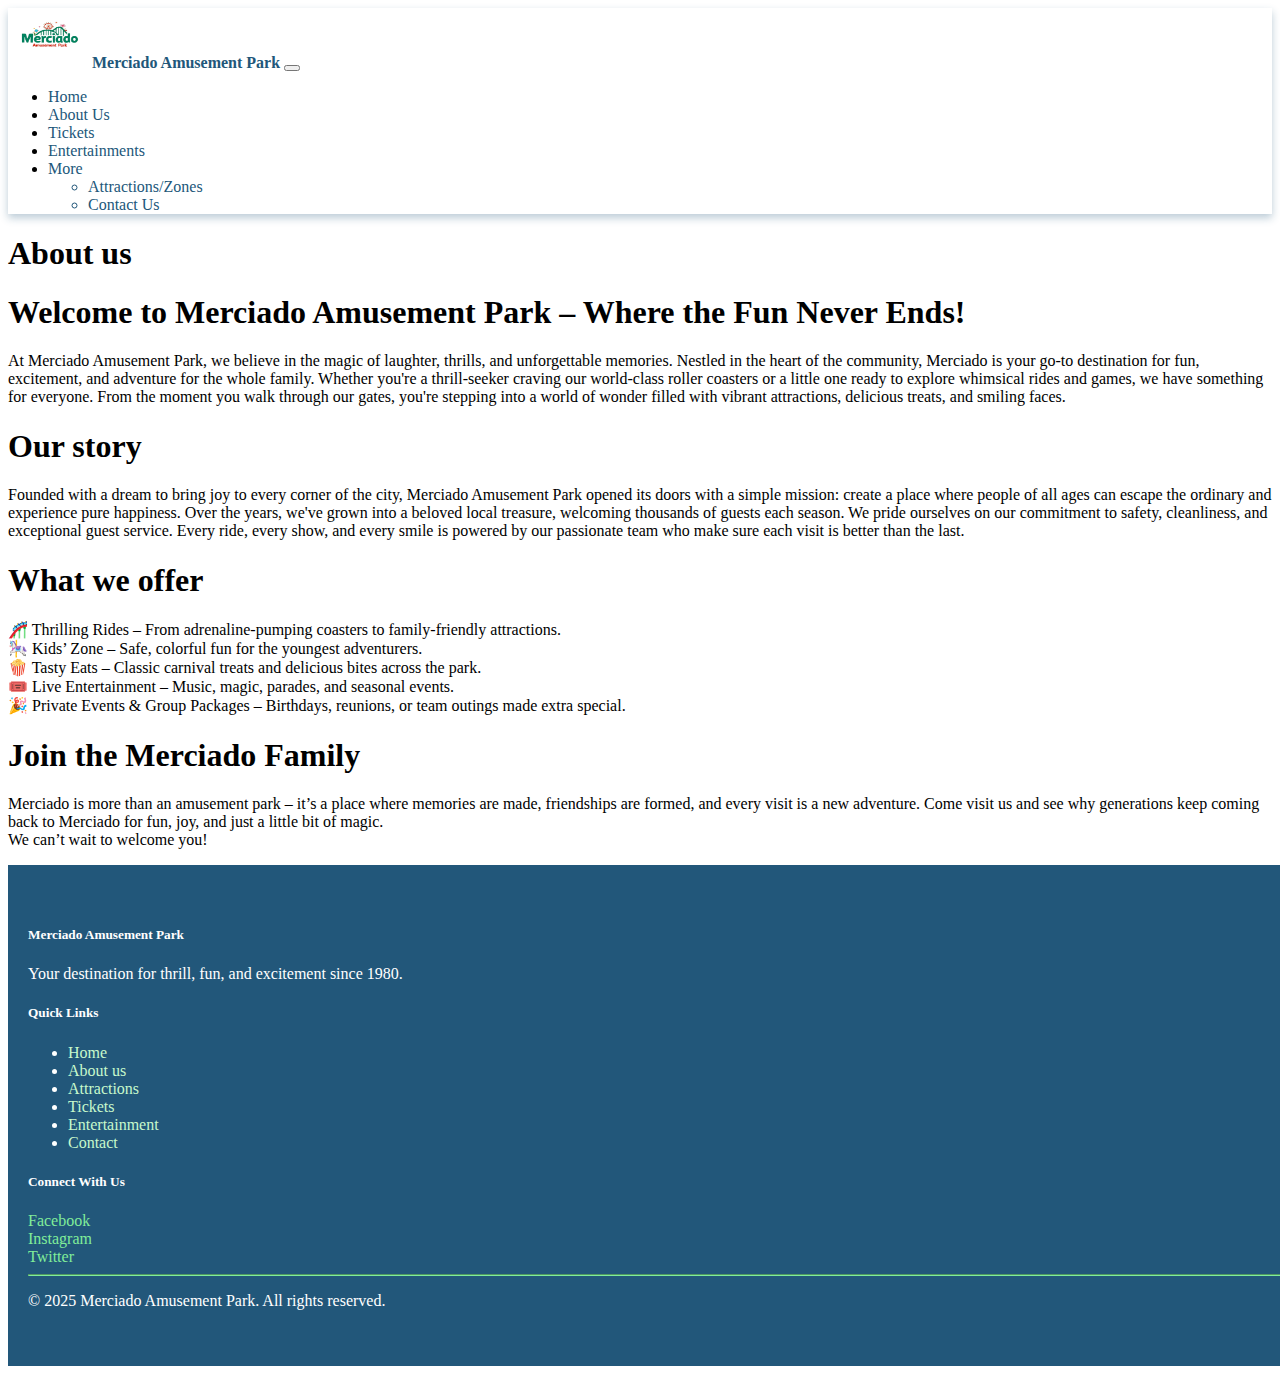
<file: aboutUs.html>
<!DOCTYPE html>
<html lang="en">
<head>
    <meta charset="UTF-8">
    <meta name="viewport" content="width=device-width, initial-scale=1.0">
    <title>Document</title>
    <link rel="stylesheet" href="aboutUs.css">
     <!-- Bootstrap CSS -->
     <link
     href="https://cdn.jsdelivr.net/npm/bootstrap@5.0.2/dist/css/bootstrap.min.css"
     rel="stylesheet"
     integrity="sha384-EVSTQN3/azprG1Anm3QDgpJLIm9Nao0Yz1ztcQTwFspd3yD65VohhpuuCOmLASjC"
     crossorigin="anonymous"
   />
</head>
<body>
      <!-- Navbar -->
<nav
class="navbar navbar-expand-lg navbar-light"
style="
  background-color: white;
  box-shadow: 0 4px 8px rgba(34, 87, 122, 0.3);
"
>
<style>
  .navbar-light .navbar-nav .nav-link {
    color: #22577a;
  }

  .navbar-light .navbar-brand {
    color: #22577a;
  }

  .navbar-light .navbar-nav .nav-link.active,
  .navbar-light .navbar-nav .show > .nav-link {
    color: #22577a;
  }  .navbar-light .navbar-brand:hover {
    color: #3e7ba4;
  }


  .navbar-brand img {
    width: 80px;
    max-height: 60px; 
  }
</style>

<div class="container-fluid">
  <!-- Logo -->
  <a class="navbar-brand" href="#">
    <img src="HomePageImages/logo1.png" alt="">
  </a>
  <a class="navbar-brand fs-6" href="#"><b>Merciado Amusement Park</b></a>

  <!-- Navbar Toggle Button for mobile responsiveness -->
  <button
    class="navbar-toggler"
    type="button"
    data-bs-toggle="collapse"
    data-bs-target="#navbarNav"
    aria-controls="navbarNav"
    aria-expanded="false"
    aria-label="Toggle navigation"
  >
    <span class="navbar-toggler-icon"></span>
  </button>

  <!-- Navbar Links -->
  <div class="collapse navbar-collapse" id="navbarNav">
    <ul class="navbar-nav me-auto mb-2 mb-lg-0">
      <li class="nav-item">
        <a class="nav-link active" aria-current="page" href="home.html">Home</a>
      </li>
      <li class="nav-item">
        <a class="nav-link active" href="aboutUs.html">About Us</a>
      </li>
      <li class="nav-item">
        <a class="nav-link active" href="Ticket.html">Tickets</a>
      </li>
      <li class="nav-item">
        <a class="nav-link active" href="Entertaintment.html">Entertainments</a>
      </li>
      <li class="nav-item dropdown">
        <a
          class="nav-link active dropdown-toggle"
          href="#"
          id="navbarDropdown"
          role="button"
          data-bs-toggle="dropdown"
          aria-expanded="false"
        >
          More
        </a>
        <ul
          class="dropdown-menu"
          style="background-color: #fff ;color: #22577a;"
          aria-labelledby="navbarDropdown"
        >
          <li>
            <a
              style="background-color: #fff ;color: #22577a;"
              class="dropdown-item "
              href="Merciado-Amusement-Park/About Us/aboutUs.html"
              >Attractions/Zones</a
            >
          </li>
          <li>
            <a
              style="background-color: #fff ; color: #22577a;"
              class="dropdown-item "
              href="contactUs.html"
              >Contact Us</a
            >
          </li>
        
        </ul>
      </li>
    </ul>

  </div>
</div>
</nav>
    <h1 class="main">About us </h1>
    <div class="container">
        <h1> Welcome to Merciado Amusement Park – Where the Fun Never Ends!</h1>
        <p id="para 1">
            At Merciado Amusement Park, we believe in the magic of laughter, thrills, and unforgettable memories.
             Nestled in the heart of the community, Merciado is your go-to destination for fun, excitement, and adventure for the whole family.

            Whether you're a thrill-seeker craving our world-class roller coasters or a little one ready to explore whimsical rides and games,
             we have something for everyone. From the moment you walk through our gates, you're stepping into a world of wonder filled with vibrant attractions, delicious treats, and smiling faces.
        </p>
    </div>
    <div class="our story">
        <h1>Our story</h1>
        <p id="para 2">
            Founded with a dream to bring joy to every corner of the city, Merciado Amusement Park opened its doors
             with a simple mission: create a place where people of all ages can escape the ordinary and experience
              pure happiness. Over the years, we've grown into a beloved local treasure, welcoming thousands of guests each season.

              We pride ourselves on our commitment to safety, cleanliness, and exceptional guest service. Every ride, every
               show, and every smile is powered by our passionate team who make sure each visit is better than the last.
        </p>
    </div>
    <div class="rides">
        <h1>What we offer</h1>
        <p id="para 3">
            🎢 Thrilling Rides – From adrenaline-pumping coasters to family-friendly attractions. <br>
            🎠 Kids’ Zone – Safe, colorful fun for the youngest adventurers. <br>
            🍿 Tasty Eats – Classic carnival treats and delicious bites across the park. <br>
            🎟️ Live Entertainment – Music, magic, parades, and seasonal events. <br>
            🎉 Private Events & Group Packages – Birthdays, reunions, or team outings made extra special. <br>
        </p>
    </div>
    <div class="family">
        <h1>Join the Merciado Family</h1>
        <p id="para 4">Merciado is more than an amusement park – it’s a place where memories are made, friendships are formed,
             and every visit is a new adventure. Come visit us and see why generations keep coming back to Merciado for fun, joy, and just a little bit of magic. <br>
             We can’t wait to welcome you!
            </p>
    </div>
       <!-- Footer -->
       <footer style="background-color: #22577a; color: white; padding: 40px 20px">
        <div class="container text-center">
          <div class="row">
            <div class="col-md-4 mb-3">
              <h5>Merciado Amusement Park</h5>
              <p>Your destination for thrill, fun, and excitement since 1980.</p>
            </div>
            <div class="col-md-4 mb-3">
              <h5>Quick Links</h5>
              <ul class="list-unstyled">
                <li><a href="home.html" style="color: #c7f9cc">Home</a></li>
                <li><a href="aboutUs.html" style="color: #c7f9cc">About us</a></li>
                <li><a href="attraction" style="color: #c7f9cc">Attractions</a></li>
                <li><a href="Ticket.html" style="color: #c7f9cc">Tickets</a></li>
                <li><a href="Entertaintment.html" style="color: #c7f9cc">Entertainment</a></li>
                <li><a href="contactUs.html" style="color: #c7f9cc">Contact</a></li>
              </ul>
            </div>
            <div class="col-md-4 mb-3">
              <h5>Connect With Us</h5>
              <a href="https://facebook.com/yourprofile" class="me-2" style="color: #80ed99"
                ><i class="bi bi-facebook"></i> Facebook</a
              ><br />
              <a href="https://instagram.com/yourprofile"" class="me-2" style="color: #80ed99"
                ><i class="bi bi-instagram"></i> Instagram</a
              ><br />
              <a href="https://twitter.com/yourprofile" class="me-2" style="color: #80ed99"
                ><i class="bi bi-twitter"></i> Twitter</a
              >
            </div>
          </div>
          <hr style="border-color: #80ed99" />
          <p class="mb-0">
            &copy; 2025 Merciado Amusement Park. All rights reserved.
          </p>
        </div>
      </footer>


      <!-- First Bootstrap JS -->
      <script
      src="https://cdn.jsdelivr.net/npm/bootstrap@5.0.2/dist/js/bootstrap.bundle.min.js"
      integrity="sha384-MrcW6ZMFYlzcLA8Nl+NtUVF0sA7MsXsP1UyJoMp4YLEuNSfAP+JcXn/tWtIaxVXM"
      crossorigin="anonymous"
    ></script>

</body>
</html>
</file>
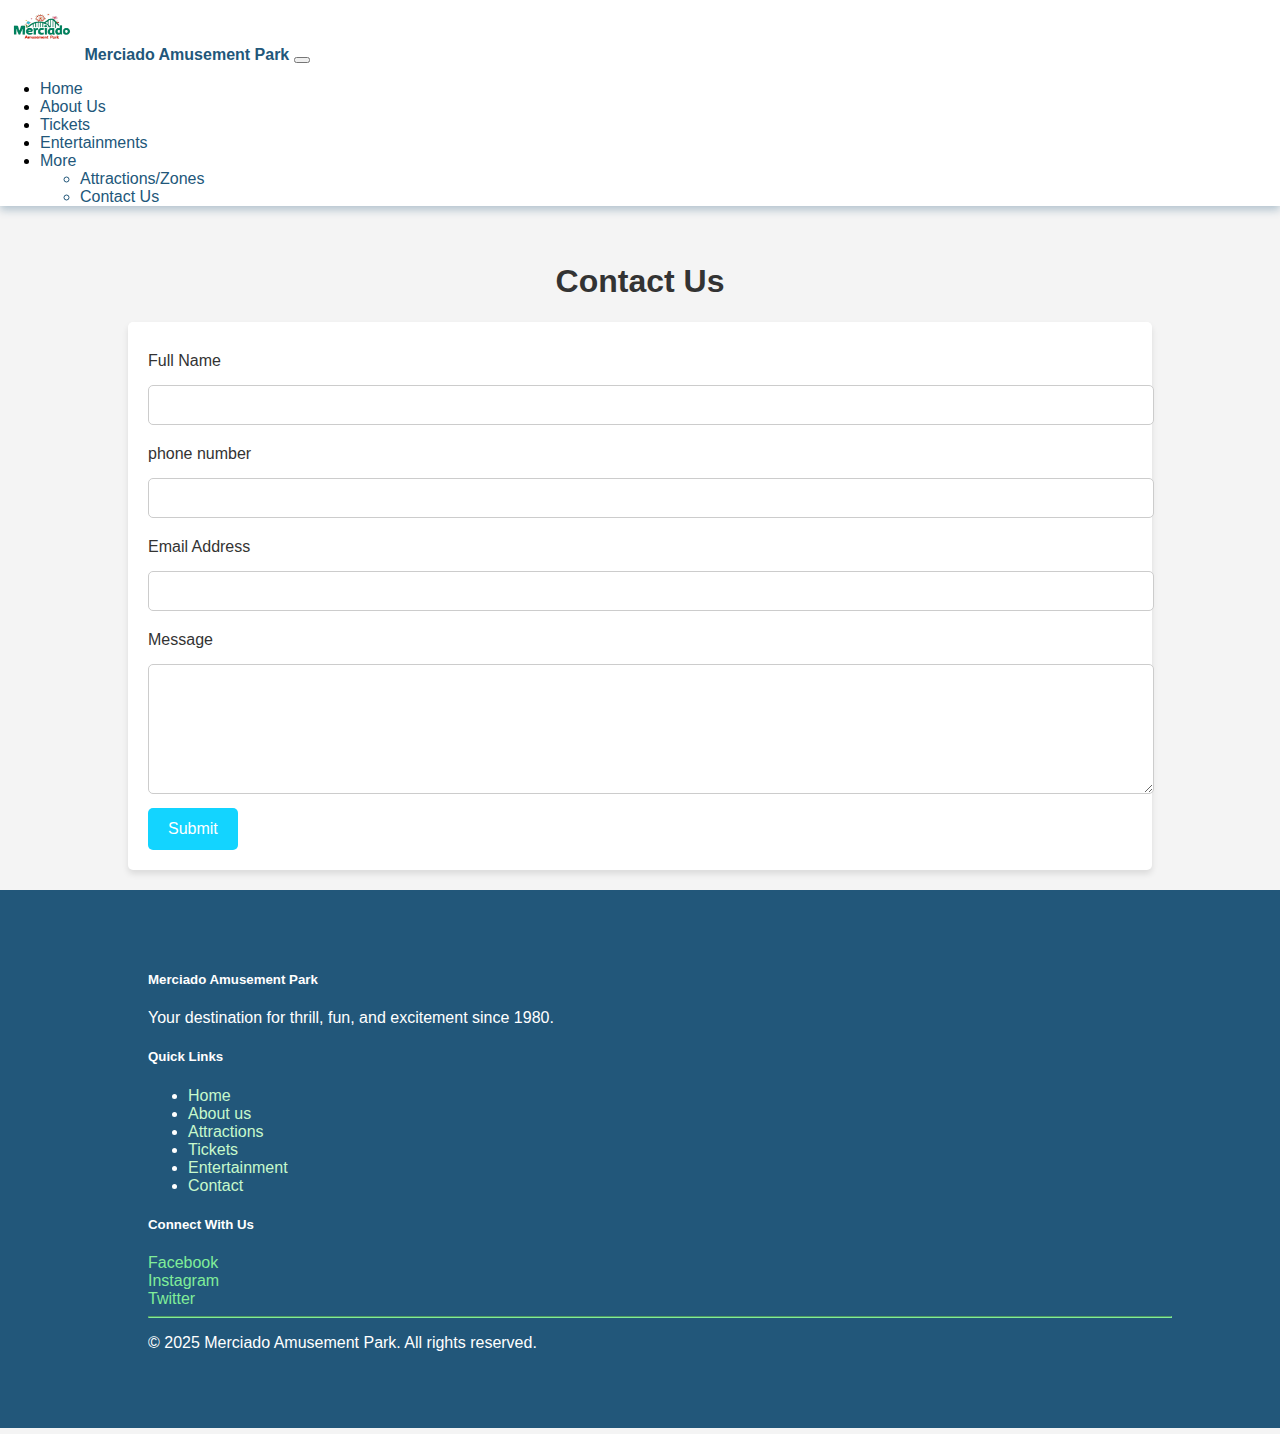
<file: contactUs.html>
<!DOCTYPE html>
<html lang="en">
<head>
    <meta charset="UTF-8">
    <meta name="viewport" content="width=device-width, initial-scale=1.0">
    <title>Contact us</title>
    <link rel="stylesheet" href="contactUs.css">
    <!-- bootstrapt css -->
    <link
    href="https://cdn.jsdelivr.net/npm/bootstrap@5.0.2/dist/css/bootstrap.min.css"
    rel="stylesheet"
    integrity="sha384-EVSTQN3/azprG1Anm3QDgpJLIm9Nao0Yz1ztcQTwFspd3yD65VohhpuuCOmLASjC"
    crossorigin="anonymous"
  />

</head>
<body>
      <!-- Navbar -->
<nav
class="navbar navbar-expand-lg navbar-light"
style="
  background-color: white;
  box-shadow: 0 4px 8px rgba(34, 87, 122, 0.3);
"
>
<style>
  .navbar-light .navbar-nav .nav-link {
    color: #22577a;
  }

  .navbar-light .navbar-brand {
    color: #22577a;
  }

  .navbar-light .navbar-nav .nav-link.active,
  .navbar-light .navbar-nav .show > .nav-link {
    color: #22577a;
  }  .navbar-light .navbar-brand:hover {
    color: #3e7ba4;
  }


  .navbar-brand img {
    width: 80px;
    max-height: 60px; 
  }
</style>

<div class="container-fluid">
  <!-- Logo -->
  <a class="navbar-brand" href="#">
    <img src="HomePageImages/logo1.png" alt="">
  </a>
  <a class="navbar-brand fs-6" href="#"><b>Merciado Amusement Park</b></a>

  <!-- Navbar Toggle Button for mobile responsiveness -->
  <button
    class="navbar-toggler"
    type="button"
    data-bs-toggle="collapse"
    data-bs-target="#navbarNav"
    aria-controls="navbarNav"
    aria-expanded="false"
    aria-label="Toggle navigation"
  >
    <span class="navbar-toggler-icon"></span>
  </button>

  <!-- Navbar Links -->
  <div class="collapse navbar-collapse" id="navbarNav">
    <ul class="navbar-nav me-auto mb-2 mb-lg-0">
      <li class="nav-item">
        <a class="nav-link active" aria-current="page" href="home.html">Home</a>
      </li>
      <li class="nav-item">
        <a class="nav-link active" href="aboutUs.html">About Us</a>
      </li>
      <li class="nav-item">
        <a class="nav-link active" href="Ticket.html">Tickets</a>
      </li>
      <li class="nav-item">
        <a class="nav-link active" href="Entertaintment.html">Entertainments</a>
      </li>
      <li class="nav-item dropdown">
        <a
          class="nav-link active dropdown-toggle"
          href="#"
          id="navbarDropdown"
          role="button"
          data-bs-toggle="dropdown"
          aria-expanded="false"
        >
          More
        </a>
        <ul
          class="dropdown-menu"
          style="background-color: #fff ;color: #22577a;"
          aria-labelledby="navbarDropdown"
        >
          <li>
            <a
              style="background-color: #fff ;color: #22577a;"
              class="dropdown-item "
              href="Merciado-Amusement-Park/About Us/aboutUs.html"
              >Attractions/Zones</a
            >
          </li>
          <li>
            <a
              style="background-color: #fff ; color: #22577a;"
              class="dropdown-item "
              href="contactUs.html"
              >Contact Us</a
            >
          </li>
        
        </ul>
      </li>
    </ul>

  </div>
</div>
</nav>
    <div class="container">
        <h1>Contact Us</h1>
        <div class="contact-form">
            <form action="#" method="POST">
                <label for="name">Full Name</label>
                <input type="text" id="name" name="name" required>

                <label for="phone number">phone number</label>
                <input type="number" id="number" number="">

                <label for="email">Email Address</label>
                <input type="email" id="email" name="email" required>

                <label for="message">Message</label>
                <textarea id="message" name="message" rows="6" required></textarea>

                <button type="submit">Submit</button>
            </form>
        </div>
    </div>
   <!-- Footer -->
   <footer style="background-color: #22577a; color: white; padding: 40px 20px">
    <div class="container text-center">
      <div class="row">
        <div class="col-md-4 mb-3">
          <h5>Merciado Amusement Park</h5>
          <p>Your destination for thrill, fun, and excitement since 1980.</p>
        </div>
        <div class="col-md-4 mb-3">
          <h5>Quick Links</h5>
          <ul class="list-unstyled">
            <li><a href="home.html" style="color: #c7f9cc">Home</a></li>
            <li><a href="aboutUs.html" style="color: #c7f9cc">About us</a></li>
            <li><a href="attraction" style="color: #c7f9cc">Attractions</a></li>
            <li><a href="Ticket.html" style="color: #c7f9cc">Tickets</a></li>
            <li><a href="Entertaintment.html" style="color: #c7f9cc">Entertainment</a></li>
            <li><a href="contactUs.html" style="color: #c7f9cc">Contact</a></li>
          </ul>
        </div>
        <div class="col-md-4 mb-3">
          <h5>Connect With Us</h5>
          <a href="https://facebook.com/yourprofile" class="me-2" style="color: #80ed99"
            ><i class="bi bi-facebook"></i> Facebook</a
          ><br />
          <a href="https://instagram.com/yourprofile"" class="me-2" style="color: #80ed99"
            ><i class="bi bi-instagram"></i> Instagram</a
          ><br />
          <a href="https://twitter.com/yourprofile" class="me-2" style="color: #80ed99"
            ><i class="bi bi-twitter"></i> Twitter</a
          >
        </div>
      </div>
      <hr style="border-color: #80ed99" />
      <p class="mb-0">
        &copy; 2025 Merciado Amusement Park. All rights reserved.
      </p>
    </div>
  </footer>




      <!-- First Bootstrap JS -->
      <script
      src="https://cdn.jsdelivr.net/npm/bootstrap@5.0.2/dist/js/bootstrap.bundle.min.js"
      integrity="sha384-MrcW6ZMFYlzcLA8Nl+NtUVF0sA7MsXsP1UyJoMp4YLEuNSfAP+JcXn/tWtIaxVXM"
      crossorigin="anonymous"
    ></script>

</body>
</html>
</file>
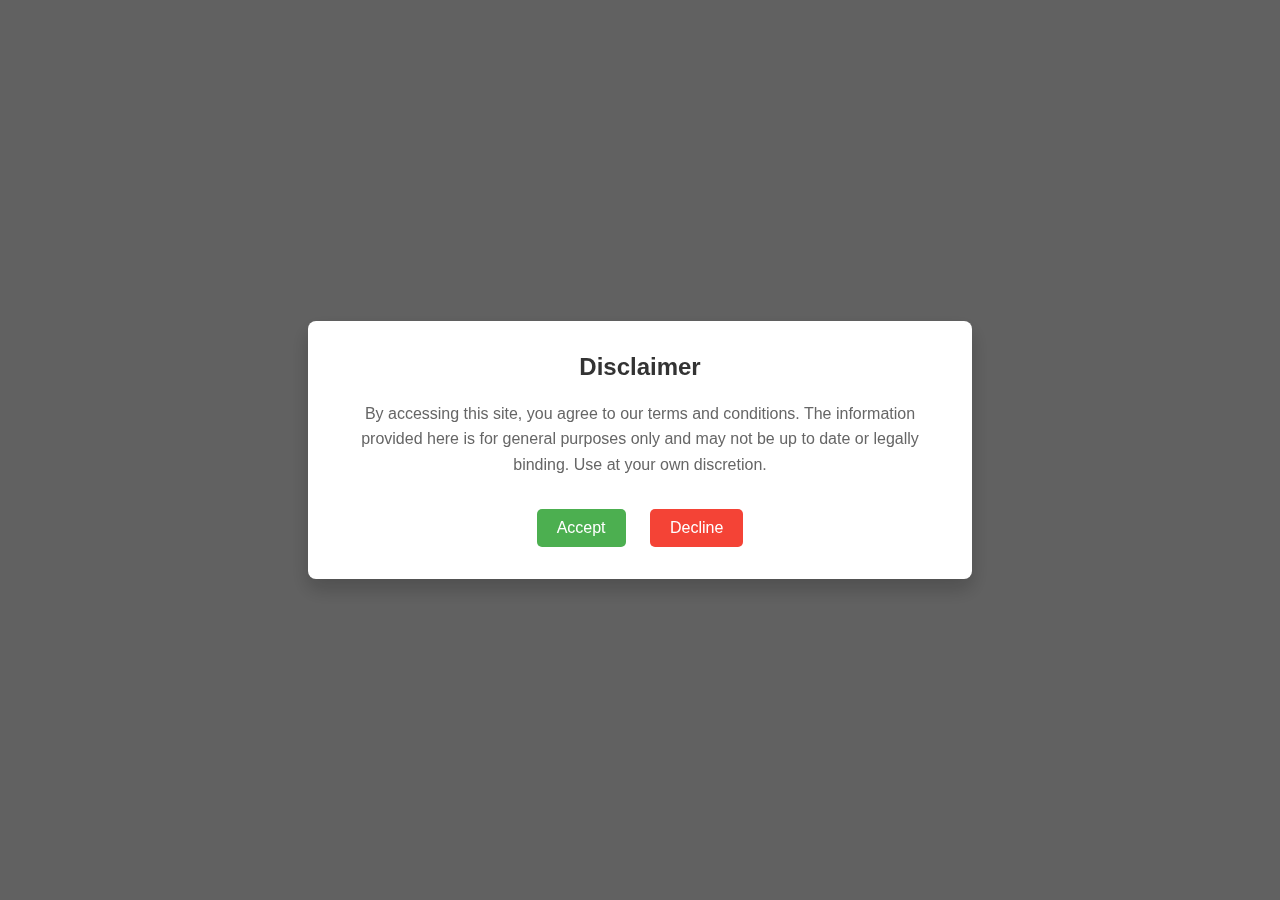
<file: disclaimer.html>
<!DOCTYPE html>
<html lang="en">
<head>
    <meta charset="UTF-8">
    <meta name="viewport" content="width=device-width, initial-scale=1.0">
    <title>Document</title>
    <link rel="stylesheet" href="disclaimer.css">
</head>
<body>
    <div class="overlay" id="disclaimerOverlay">
        <div class="modal">
          <h2>Disclaimer</h2>
          <p>
            By accessing this site, you agree to our terms and conditions. The information provided here is for general purposes only and may not be up to date or legally binding. Use at your own discretion.
          </p>
          <div class="buttons">
            <button class="accept" onclick="acceptDisclaimer()">Accept</button>
            <button class="decline" onclick="declineDisclaimer()">Decline</button>
          </div>
        </div>
      </div>
      
      <script>
        function acceptDisclaimer() {
          document.getElementById('disclaimerOverlay').style.display = 'none';
        }
      
        function declineDisclaimer() {
          alert("You must accept the disclaimer to use this site.");
          // Optional: redirect or disable site
          window.location.href = "https://www.google.com";
        }
      </script>
</body>
</html>
</file>
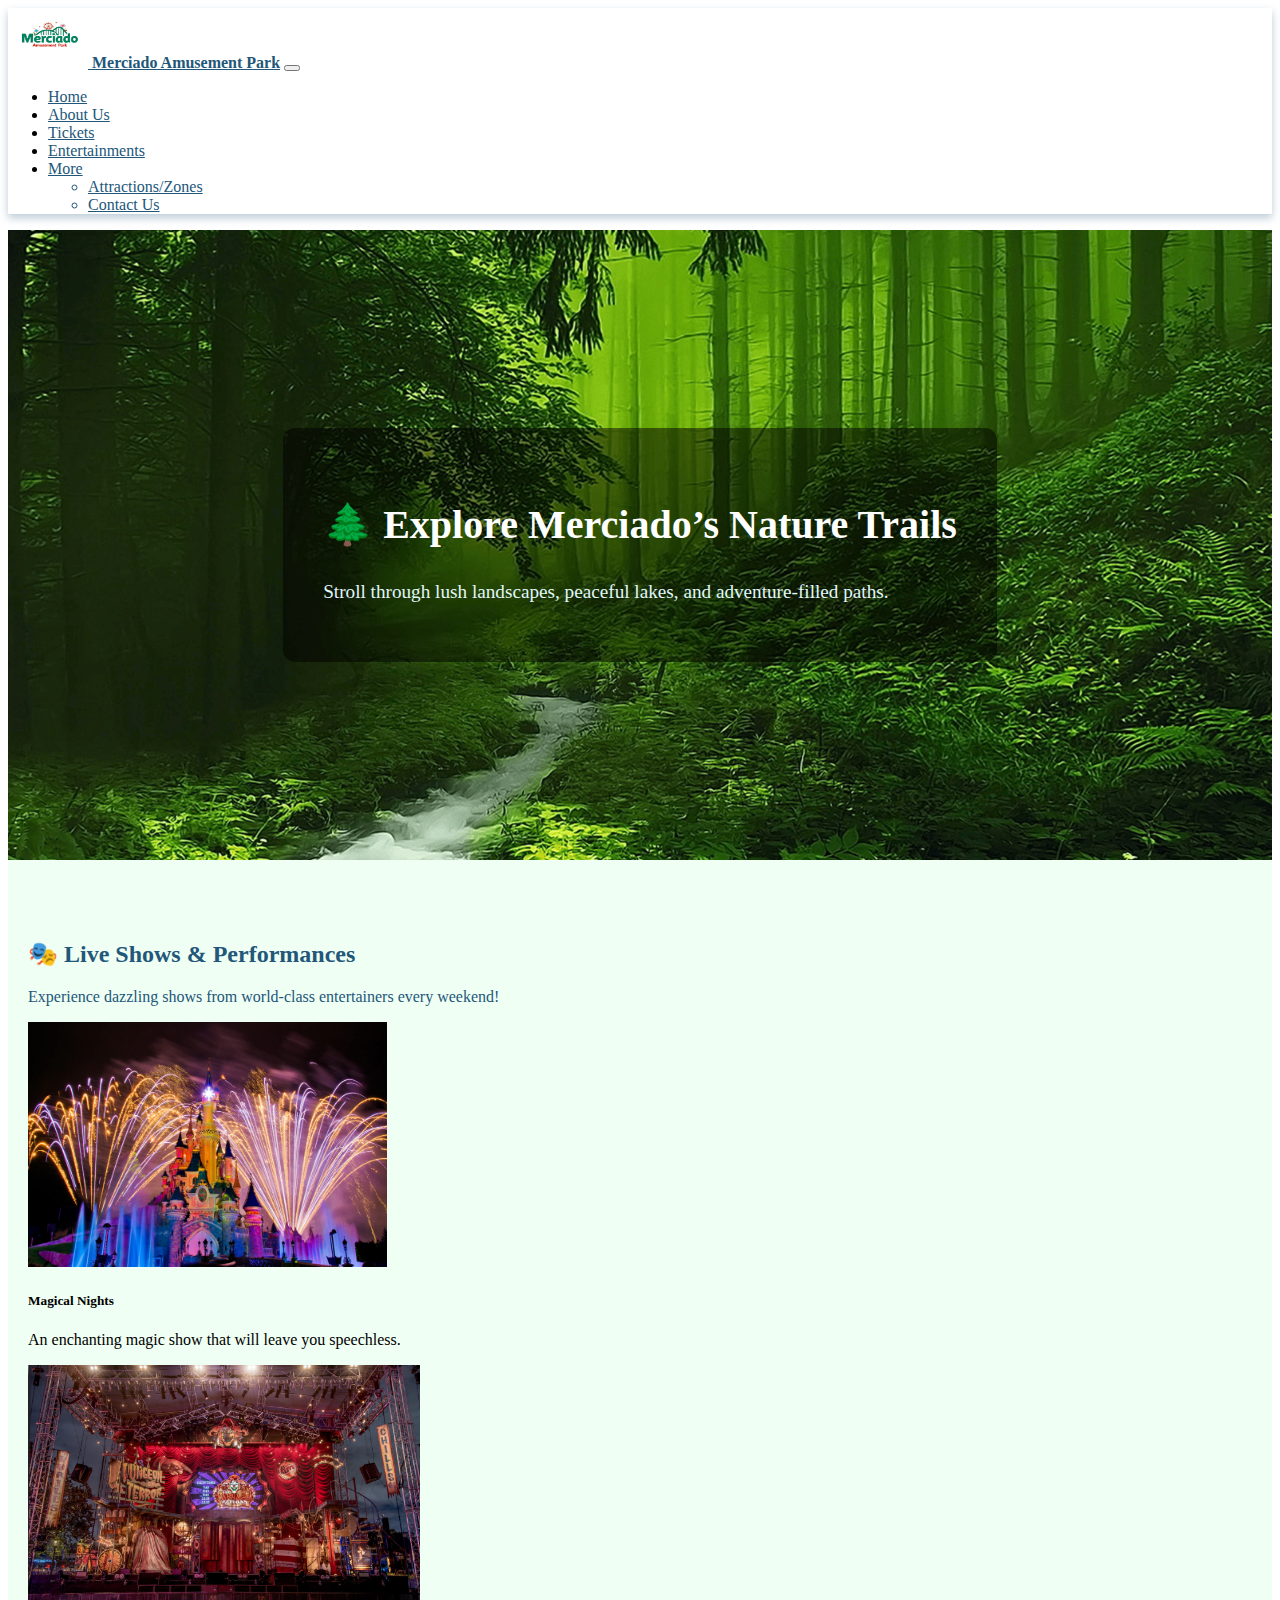
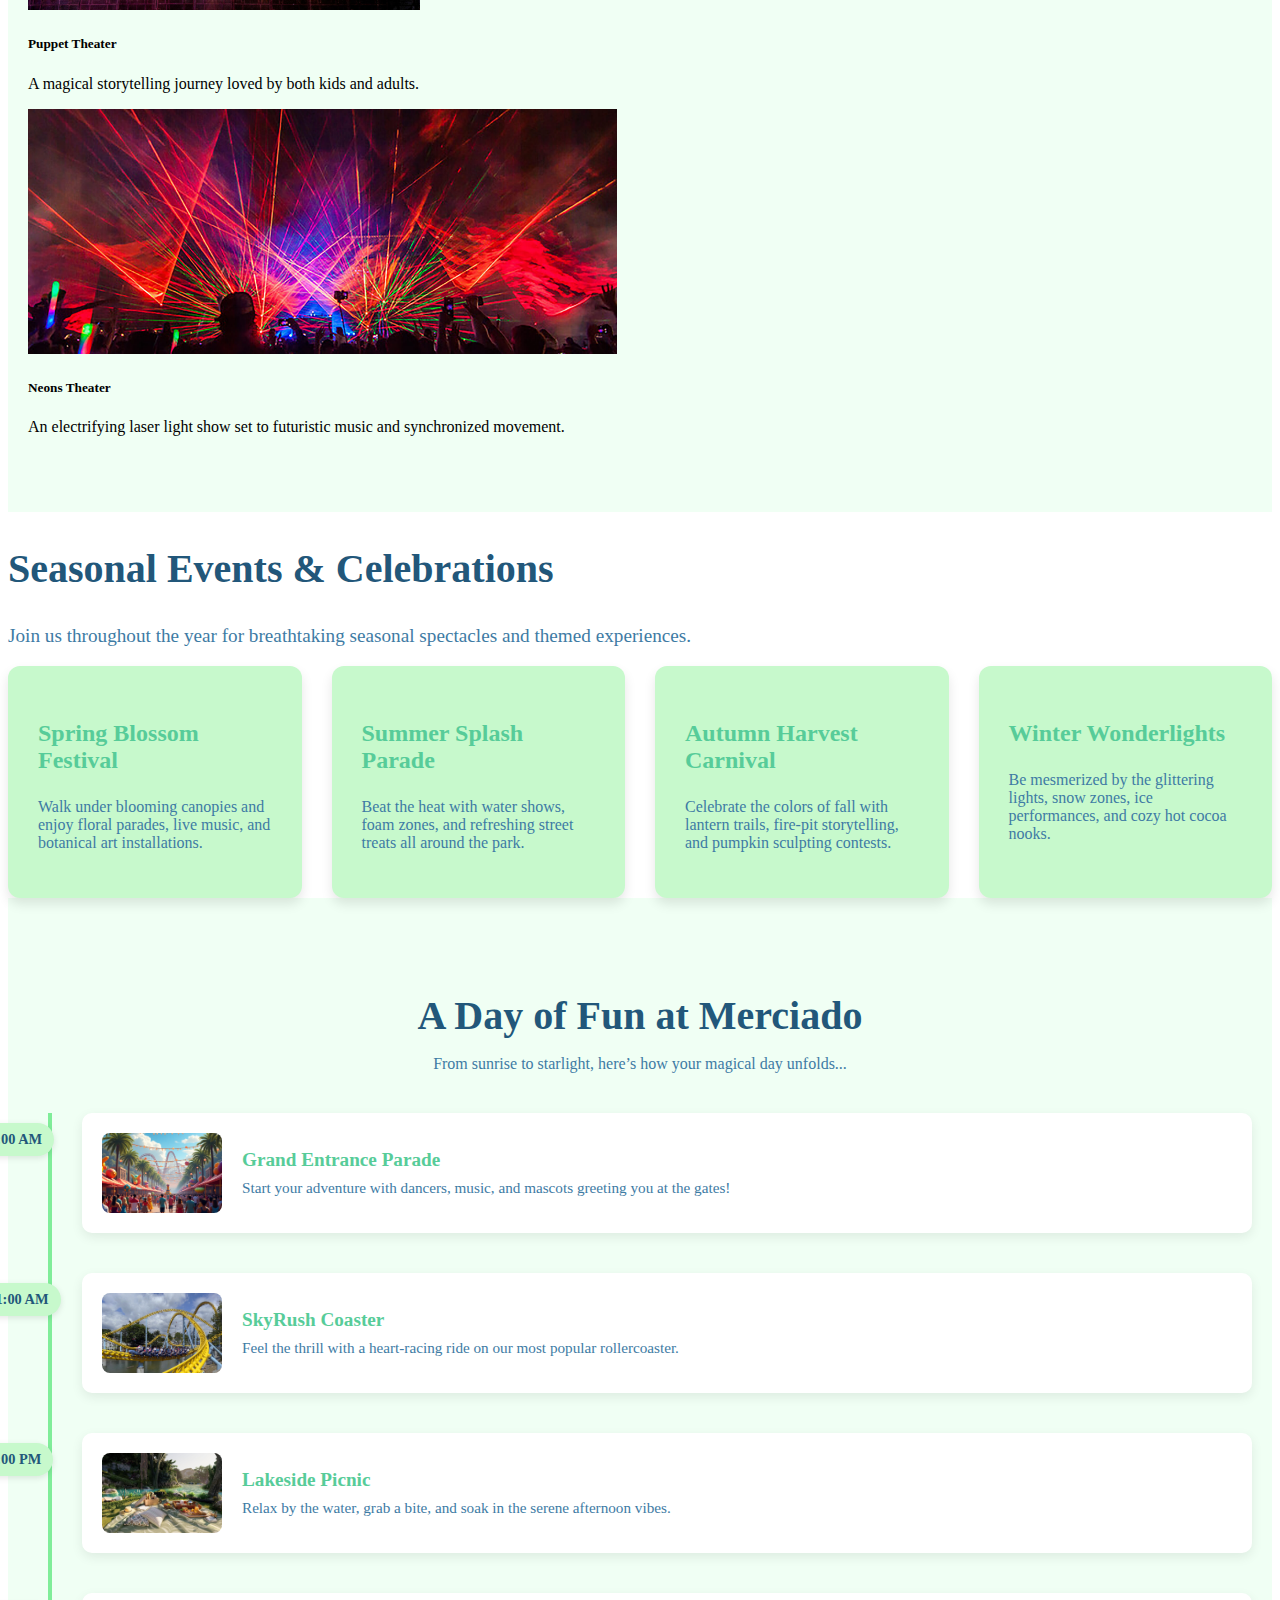
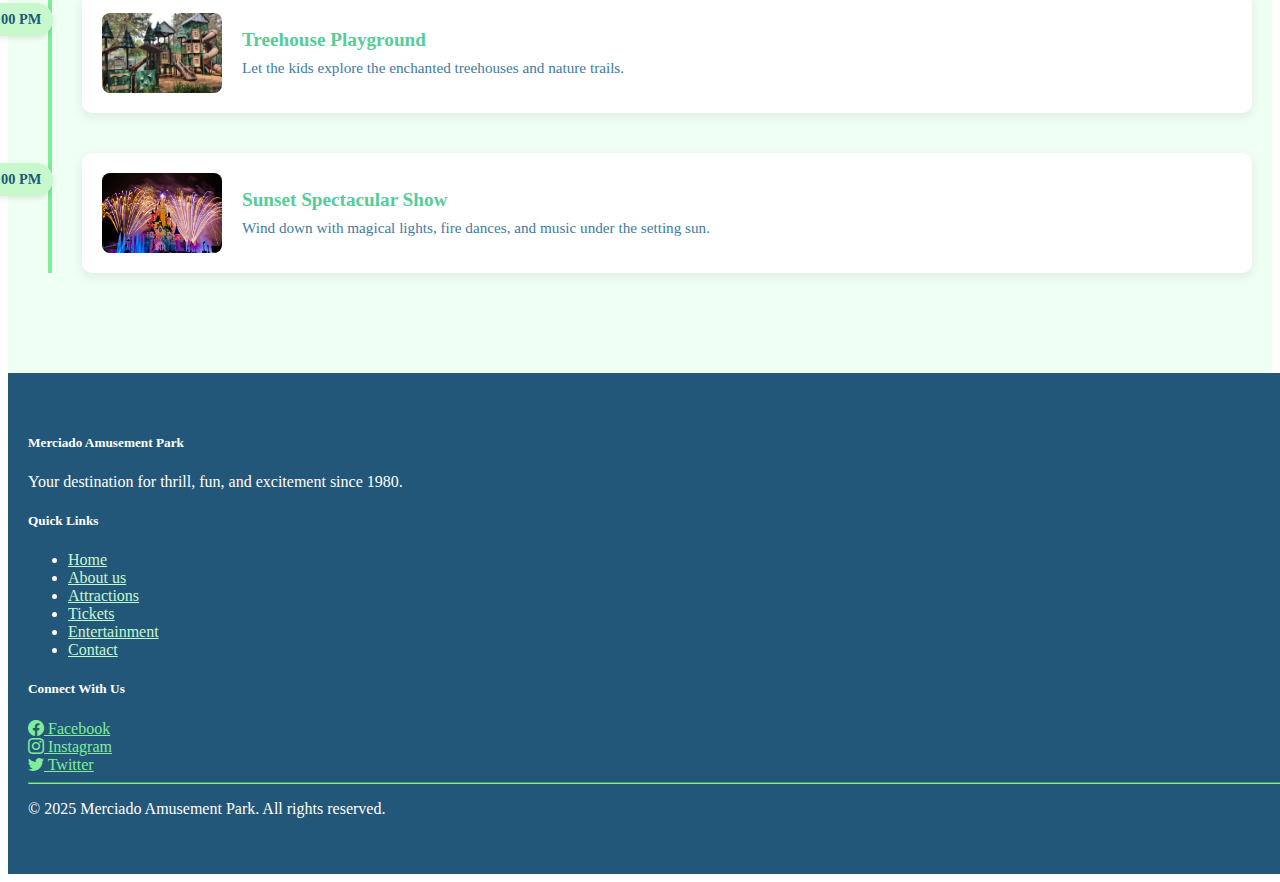
<file: Entertaintment.html>
<!DOCTYPE html>
<html lang="en">
<head>
    <meta charset="UTF-8">
    <meta name="viewport" content="width=device-width, initial-scale=1.0">
    <title> Entertaintments -Merciado-Amusement-park</title>
    <!-- icons
      -->
      <link href="https://cdn.jsdelivr.net/npm/bootstrap-icons@1.10.5/font/bootstrap-icons.css" rel="stylesheet">

    <!-- bootstappt css -->
 <link
 href="https://cdn.jsdelivr.net/npm/bootstrap@5.0.2/dist/css/bootstrap.min.css"
 rel="stylesheet"
 integrity="sha384-EVSTQN3/azprG1Anm3QDgpJLIm9Nao0Yz1ztcQTwFspd3yD65VohhpuuCOmLASjC"
 crossorigin="anonymous"
/>
    <link rel="stylesheet" href="Entertaintment.css">
</head>
<body>
  <!--   color theme 

#57CC99
#80ED99
#C7F9CC  -->
       <!-- Navbar -->
<nav
class="navbar navbar-expand-lg navbar-light"
style="
  background-color: white;
  box-shadow: 0 4px 8px rgba(34, 87, 122, 0.3);
"
>
<style>
  .navbar-light .navbar-nav .nav-link {
    color: #22577a;
  }

  .navbar-light .navbar-brand {
    color: #22577a;
  }

  .navbar-light .navbar-nav .nav-link.active,
  .navbar-light .navbar-nav .show > .nav-link {
    color: #22577a;
  }  .navbar-light .navbar-brand:hover {
    color: #3e7ba4;
  }


  .navbar-brand img {
    width: 80px;
    max-height: 60px; 
  }
</style>

<div class="container-fluid">
  <!-- Logo -->
  <a class="navbar-brand" href="#">
    <img src="HomePageImages/logo1.png" alt="">
  </a>
  <a class="navbar-brand fs-6" href="#"><b>Merciado Amusement Park</b></a>

  <!-- Navbar Toggle Button for mobile responsiveness -->
  <button
    class="navbar-toggler"
    type="button"
    data-bs-toggle="collapse"
    data-bs-target="#navbarNav"
    aria-controls="navbarNav"
    aria-expanded="false"
    aria-label="Toggle navigation"
  >
    <span class="navbar-toggler-icon"></span>
  </button>

  <!-- Navbar Links -->
  <div class="collapse navbar-collapse" id="navbarNav">
    <ul class="navbar-nav me-auto mb-2 mb-lg-0">
      <li class="nav-item">
        <a class="nav-link active" aria-current="page" href="home.html">Home</a>
      </li>
      <li class="nav-item">
        <a class="nav-link active" href="aboutUs.html">About Us</a>
      </li>
      <li class="nav-item">
        <a class="nav-link active" href="Ticket.html">Tickets</a>
      </li>
      <li class="nav-item">
        <a class="nav-link active" href="Entertaintment.html">Entertainments</a>
      </li>
      <li class="nav-item dropdown">
        <a
          class="nav-link active dropdown-toggle"
          href="#"
          id="navbarDropdown"
          role="button"
          data-bs-toggle="dropdown"
          aria-expanded="false"
        >
          More
        </a>
        <ul
          class="dropdown-menu"
          style="background-color: #fff ;color: #22577a;"
          aria-labelledby="navbarDropdown"
        >
          <li>
            <a
              style="background-color: #fff ;color: #22577a;"
              class="dropdown-item "
              href="Merciado-Amusement-Park/About Us/aboutUs.html"
              >Attractions/Zones</a
            >
          </li>
          <li>
            <a
              style="background-color: #fff ; color: #22577a;"
              class="dropdown-item "
              href="contactUs.html"
              >Contact Us</a
            >
          </li>
        
        </ul>
      </li>
    </ul>

  </div>
</div>
</nav>
<!-- image -->
<section class="parallax-section">
  <div class="parallax-content text-center text-white">
    <h2>🌲 Explore Merciado’s Nature Trails</h2>
    <p>Stroll through lush landscapes, peaceful lakes, and adventure-filled paths.</p>
  </div>
</section>


<style>
  .parallax-section {
  background-image: url('HomePageImages/nature.webp'); 
  height: 70vh;
  background-attachment: fixed;
  background-position: center;
  background-repeat: no-repeat;
  background-size: cover;
  position: relative;
  display: flex;
  align-items: center;
  justify-content: center;
}

.parallax-content {
  background-color: rgba(0, 0, 0, 0.5); 
  padding: 40px;
  border-radius: 12px;
  max-width: 80%;
}

.parallax-content h2 {
  font-size: 2.5rem;
  font-weight: bold;
  color: #fff;
}

.parallax-content p {
  font-size: 1.2rem;
  color: #e0f7fa;
}

.parallax-info-section {
  background-color: #f0fff4;
}
</style>

<!-- Shows Section -->
<section class="info-section" style="background-color: #f0fff4; padding: 60px 20px;">
  <div class="container text-center">
    <h2 style="color: #22577a;">🎭 Live Shows & Performances</h2>
    <p style="color: #22577a;">Experience dazzling shows from world-class entertainers every weekend!</p>
    <div class="row mt-4">
      <div class="col-md-4 mb-3">
        <div class="card h-100 shadow-sm border-0" style="border-radius: 10px;">
          <img src="HomePageImages/magical night.webp" height="245px" class="card-img-top" alt="Magic Show">
          <div class="card-body">
            <h5 class="card-title">Magical Nights</h5>
            <p class="card-text">An enchanting magic show that will leave you speechless.</p>
          </div>
        </div>
      </div>
  
      <div class="col-md-4 mb-3">
        <div class="card h-100 shadow-sm border-0" style="border-radius: 10px;">
          <img src="HomePageImages/puppet threater.jpg" height="245px" class="card-img-top" alt="Theater">
          <div class="card-body">
            <h5 class="card-title">Puppet Theater</h5>
            <p class="card-text">A magical storytelling journey loved by both kids and adults.</p>
          </div>
        </div>
      </div>
      <div class="col-md-4 mb-3">
        <div class="card h-100 shadow-sm border-0" style="border-radius: 10px;">
          <img src="HomePageImages/laser-picture1.jpeg" height="245px" class="card-img-top" alt="Theater">
          <div class="card-body">
            <h5 class="card-title">Neons Theater</h5>
            <p class="card-text"> An electrifying laser light show set to futuristic music and synchronized movement.</p>
          </p>
          </div>
        </div>
      </div>
    </div>
  </div>

   
</section>




<!-- Events Section -->
<section class="events-section">
  <div class="container py-5 text-center">
    <h2 class="section-title">Seasonal Events & Celebrations</h2>
    <p class="section-subtitle">Join us throughout the year for breathtaking seasonal spectacles and themed experiences.</p>

    <div class="event-grid mt-5">
      <div class="event-box spring">
        <h3>Spring Blossom Festival</h3>
        <p>Walk under blooming canopies and enjoy floral parades, live music, and botanical art installations.</p>
      </div>
      <div class="event-box summer">
        <h3>Summer Splash Parade</h3>
        <p>Beat the heat with water shows, foam zones, and refreshing street treats all around the park.</p>
      </div>
      <div class="event-box autumn">
        <h3>Autumn Harvest Carnival</h3>
        <p>Celebrate the colors of fall with lantern trails, fire-pit storytelling, and pumpkin sculpting contests.</p>
      </div>
      <div class="event-box winter">
        <h3>Winter Wonderlights</h3>
        <p>Be mesmerized by the glittering lights, snow zones, ice performances, and cozy hot cocoa nooks.</p>
      </div>
    </div>
  </div>
</section>

<style>
  .events-section {
    color: #22577a;
  }

  .section-title {
    font-size: 2.5rem;
    font-weight: bold;
  }

  .section-subtitle {
    font-size: 1.2rem;
    color: #3e7ba4;
  }

  .event-grid {
    display: grid;
    grid-template-columns: repeat(auto-fit, minmax(260px, 1fr));
    gap: 30px;
  }

  .event-box {
    background-color: #C7F9CC;
    padding: 30px;
    border-radius: 12px;
    box-shadow: 0 6px 12px rgba(0, 0, 0, 0.1);
    transition: transform 0.3s ease;
    text-align: left;
  }

  .event-box:hover {
    transform: translateY(-5px);
  }

  .event-box h3 {
    font-size: 1.5rem;
    color: #57cc99;
  }

  .event-box p {
    font-size: 1rem;
    margin-top: 10px;
    color: #3e7ba4;
  }
</style>



<!-- fun activities in the park -->

<!-- Timeline of Adventures Section -->
<section class="timeline-section">
  <div class="container">
    <h2 class="timeline-title">A Day of Fun at Merciado</h2>
    <p class="timeline-subtitle">From sunrise to starlight, here’s how your magical day unfolds...</p>

    <div class="timeline">
      <div class="timeline-event">
        <div class="timeline-time">9:00 AM</div>
        <div class="timeline-content">
          <img src="HomePageImages/grandentrance.jpg" alt="Entry Gate" />
          <div>
            <h4>Grand Entrance Parade</h4>
            <p>Start your adventure with dancers, music, and mascots greeting you at the gates!</p>
          </div>
        </div>
      </div>

      <div class="timeline-event">
        <div class="timeline-time">11:00 AM</div>
        <div class="timeline-content">
          <img src="HomePageImages/sky rolar coster.jpg" alt="Rollercoaster Ride" />
          <div>
            <h4>SkyRush Coaster</h4>
            <p>Feel the thrill with a heart-racing ride on our most popular rollercoaster.</p>
          </div>
        </div>
      </div>

      <div class="timeline-event">
        <div class="timeline-time">1:00 PM</div>
        <div class="timeline-content">
          <img src="HomePageImages/lakesidepicnic.jpg" alt="Picnic" />
          <div>
            <h4>Lakeside Picnic</h4>
            <p>Relax by the water, grab a bite, and soak in the serene afternoon vibes.</p>
          </div>
        </div>
      </div>

      <div class="timeline-event">
        <div class="timeline-time">3:00 PM</div>
        <div class="timeline-content">
          <img src="HomePageImages/treehouseplayground.jpg" alt="Treehouse Playground" />
          <div>
            <h4>Treehouse Playground</h4>
            <p>Let the kids explore the enchanted treehouses and nature trails.</p>
          </div>
        </div>
      </div>

      <div class="timeline-event">
        <div class="timeline-time">6:00 PM</div>
        <div class="timeline-content">
          <img src="HomePageImages/magical night.webp" alt="Evening Show" />
          <div>
            <h4>Sunset Spectacular Show</h4>
            <p>Wind down with magical lights, fire dances, and music under the setting sun.</p>
          </div>
        </div>
      </div>
    </div>
  </div>
</section>
<style>
  .timeline-section {
  background-color: #f0fff4;
  padding: 60px 20px;
  color: #22577a;
}

.timeline-title {
  text-align: center;
  font-size: 2.5rem;
  font-weight: bold;
  margin-bottom: 10px;
}

.timeline-subtitle {
  text-align: center;
  color: #3e7ba4;
  margin-bottom: 40px;
}

.timeline {
  position: relative;
  margin-left: 20px;
  border-left: 4px solid #80ed99;
  padding-left: 30px;
}

.timeline-event {
  margin-bottom: 40px;
  position: relative;
}

.timeline-time {
  position: absolute;
  left: -105px;
  top: 10px;
  background-color: #c7f9cc;
  color: #22577a;
  padding: 8px 12px;
  border-radius: 20px;
  font-weight: bold;
  font-size: 0.9rem;
  box-shadow: 0 2px 6px rgba(0,0,0,0.1);
}

.timeline-content {
  background-color: #ffffff;
  padding: 20px;
  border-radius: 10px;
  box-shadow: 0 4px 12px rgba(0,0,0,0.08);
  display: flex;
  gap: 20px;
  align-items: center;
}

.timeline-content img {
  width: 120px;
  height: 80px;
  object-fit: cover;
  border-radius: 8px;
  flex-shrink: 0;
}

.timeline-content h4 {
  margin: 0 0 8px;
  color: #57cc99;
  font-size: 1.2rem;
}

.timeline-content p {
  margin: 0;
  color: #3e7ba4;
  font-size: 0.95rem;
}

/* Responsive */
@media (max-width: 768px) {
  .timeline {
    border-left: none;
    padding-left: 0;
  }

  .timeline-event {
    margin-left: 0;
  }

  .timeline-content {
    flex-direction: column;
    text-align: center;
  }

  .timeline-time {
    position: static;
    margin-bottom: 10px;
    display: inline-block;
  }
}

</style>
   <!-- Footer -->
   <footer style="background-color: #22577a; color: white; padding: 40px 20px">
    <div class="container text-center">
      <div class="row">
        <div class="col-md-4 mb-3">
          <h5>Merciado Amusement Park</h5>
          <p>Your destination for thrill, fun, and excitement since 1980.</p>
        </div>
        <div class="col-md-4 mb-3">
          <h5>Quick Links</h5>
          <ul class="list-unstyled">
            <li><a href="home.html" style="color: #c7f9cc">Home</a></li>
            <li><a href="aboutUs.html" style="color: #c7f9cc">About us</a></li>
            <li><a href="attraction" style="color: #c7f9cc">Attractions</a></li>
            <li><a href="Ticket.html" style="color: #c7f9cc">Tickets</a></li>
            <li><a href="Entertaintment.html" style="color: #c7f9cc">Entertainment</a></li>
            <li><a href="contactUs.html" style="color: #c7f9cc">Contact</a></li>
          </ul>
        </div>
        <div class="col-md-4 mb-3">
          <h5>Connect With Us</h5>
          <a href="https://facebook.com/yourprofile" class="me-2" style="color: #80ed99"
            ><i class="bi bi-facebook"></i> Facebook</a
          ><br />
          <a href="https://instagram.com/yourprofile"" class="me-2" style="color: #80ed99"
            ><i class="bi bi-instagram"></i> Instagram</a
          ><br />
          <a href="https://twitter.com/yourprofile" class="me-2" style="color: #80ed99"
            ><i class="bi bi-twitter"></i> Twitter</a
          >
        </div>
      </div>
      <hr style="border-color: #80ed99" />
      <p class="mb-0">
        &copy; 2025 Merciado Amusement Park. All rights reserved.
      </p>
    </div>
  </footer>
  <!-- First Bootstrap JS -->
  <script
  src="https://cdn.jsdelivr.net/npm/bootstrap@5.0.2/dist/js/bootstrap.bundle.min.js"
  integrity="sha384-MrcW6ZMFYlzcLA8Nl+NtUVF0sA7MsXsP1UyJoMp4YLEuNSfAP+JcXn/tWtIaxVXM"
  crossorigin="anonymous"
></script>

     
</body>
</html>
</file>
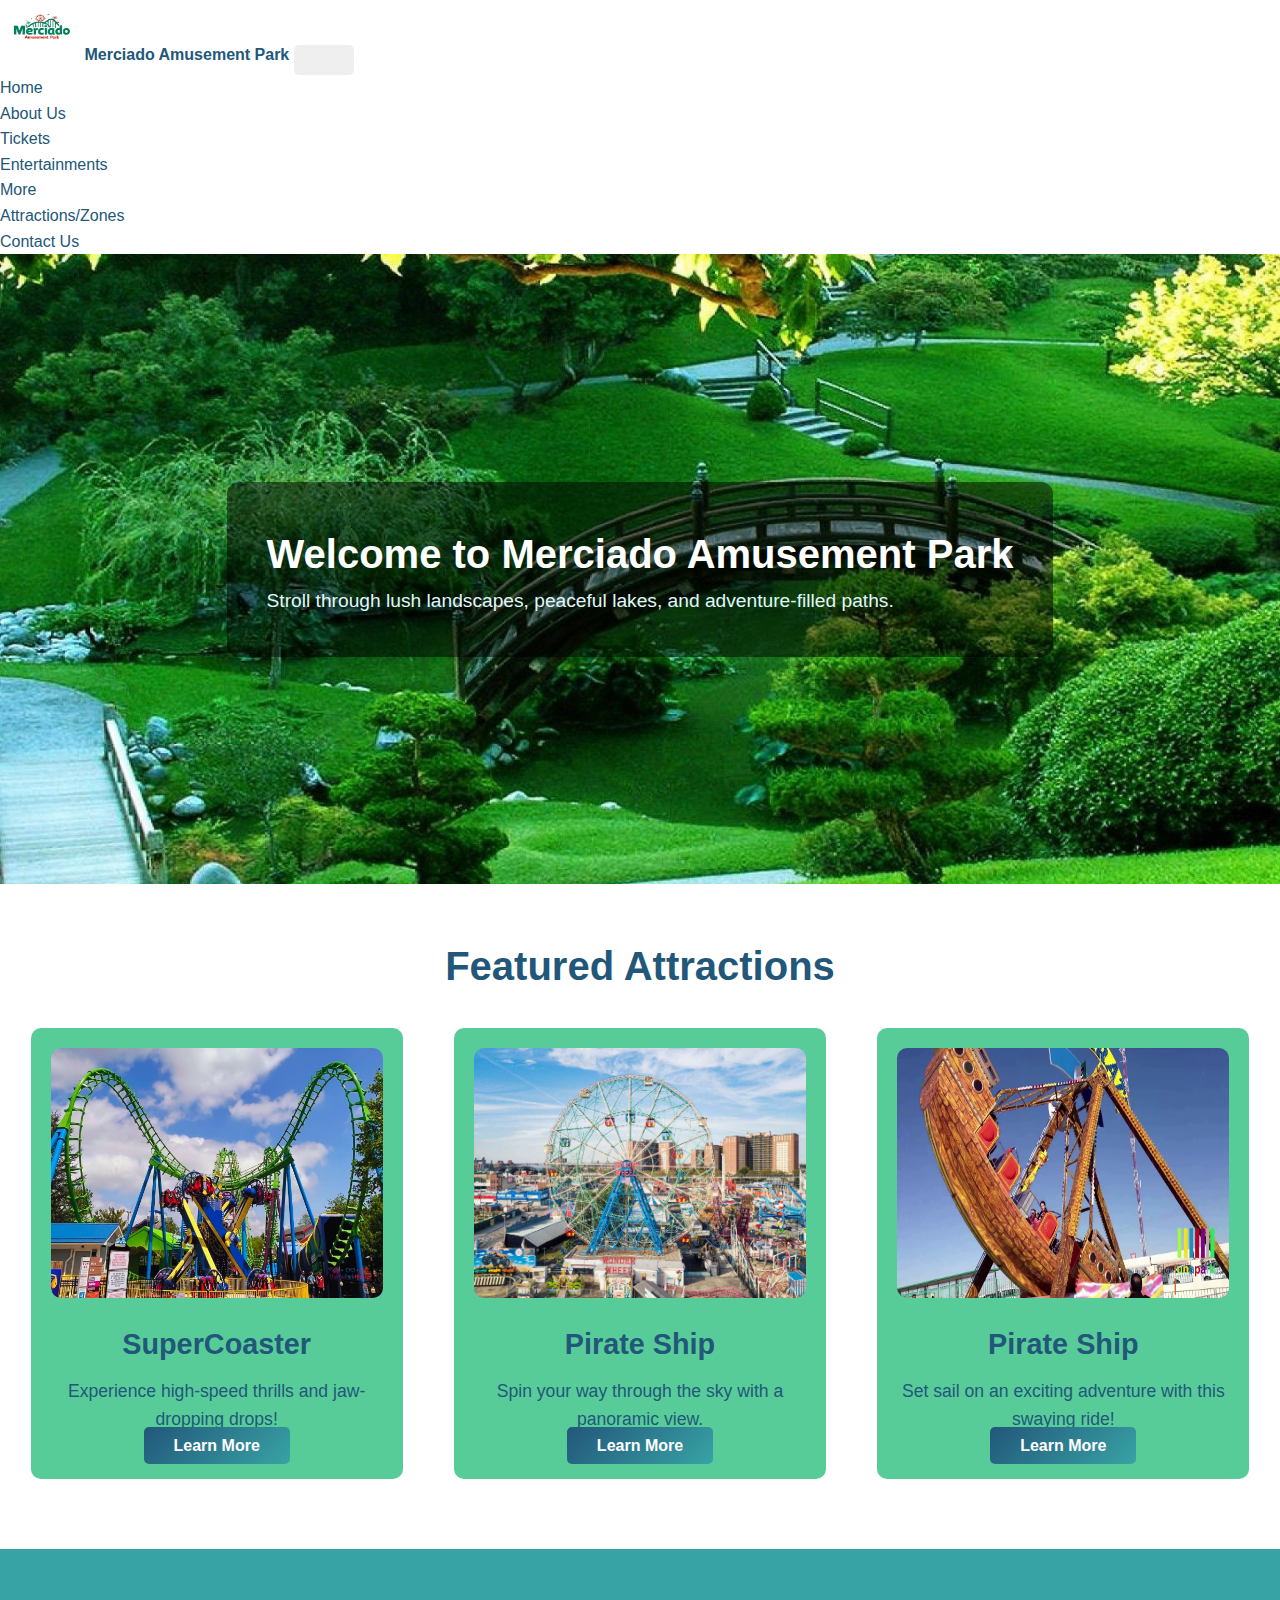
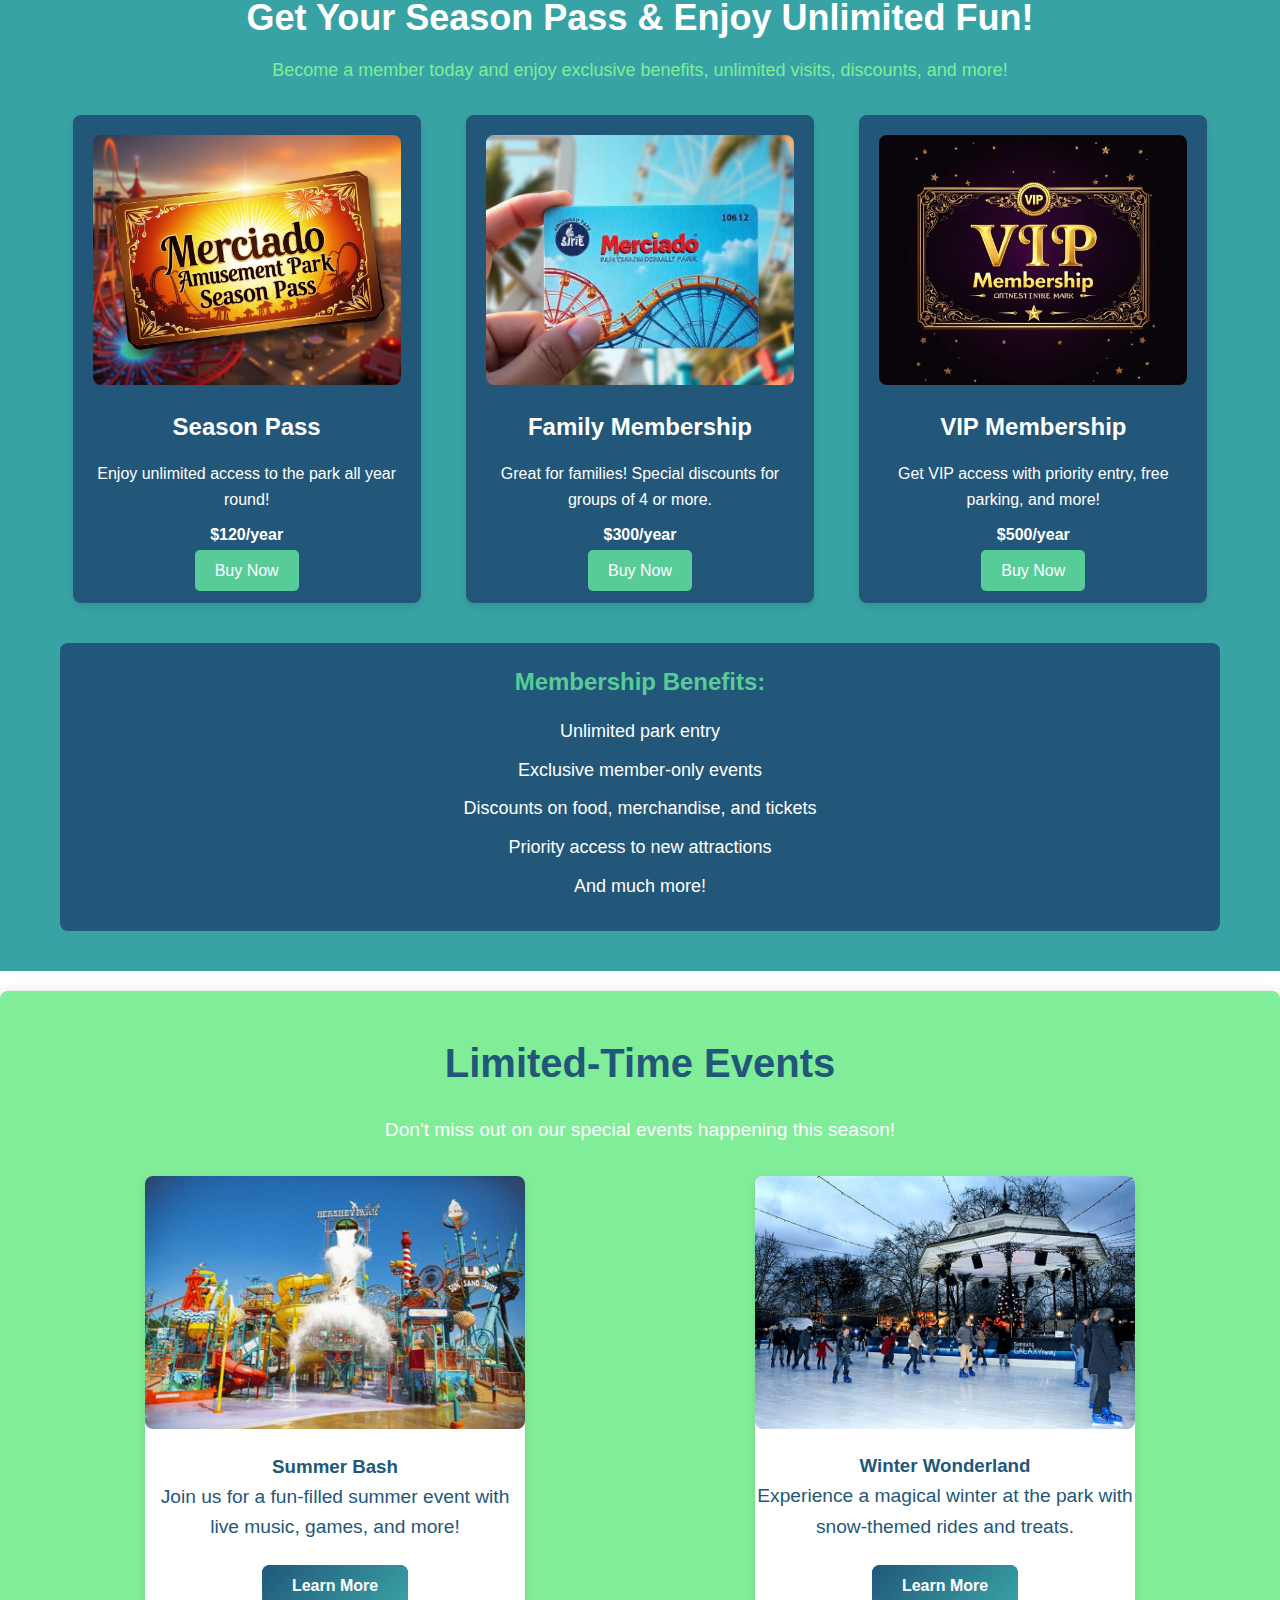
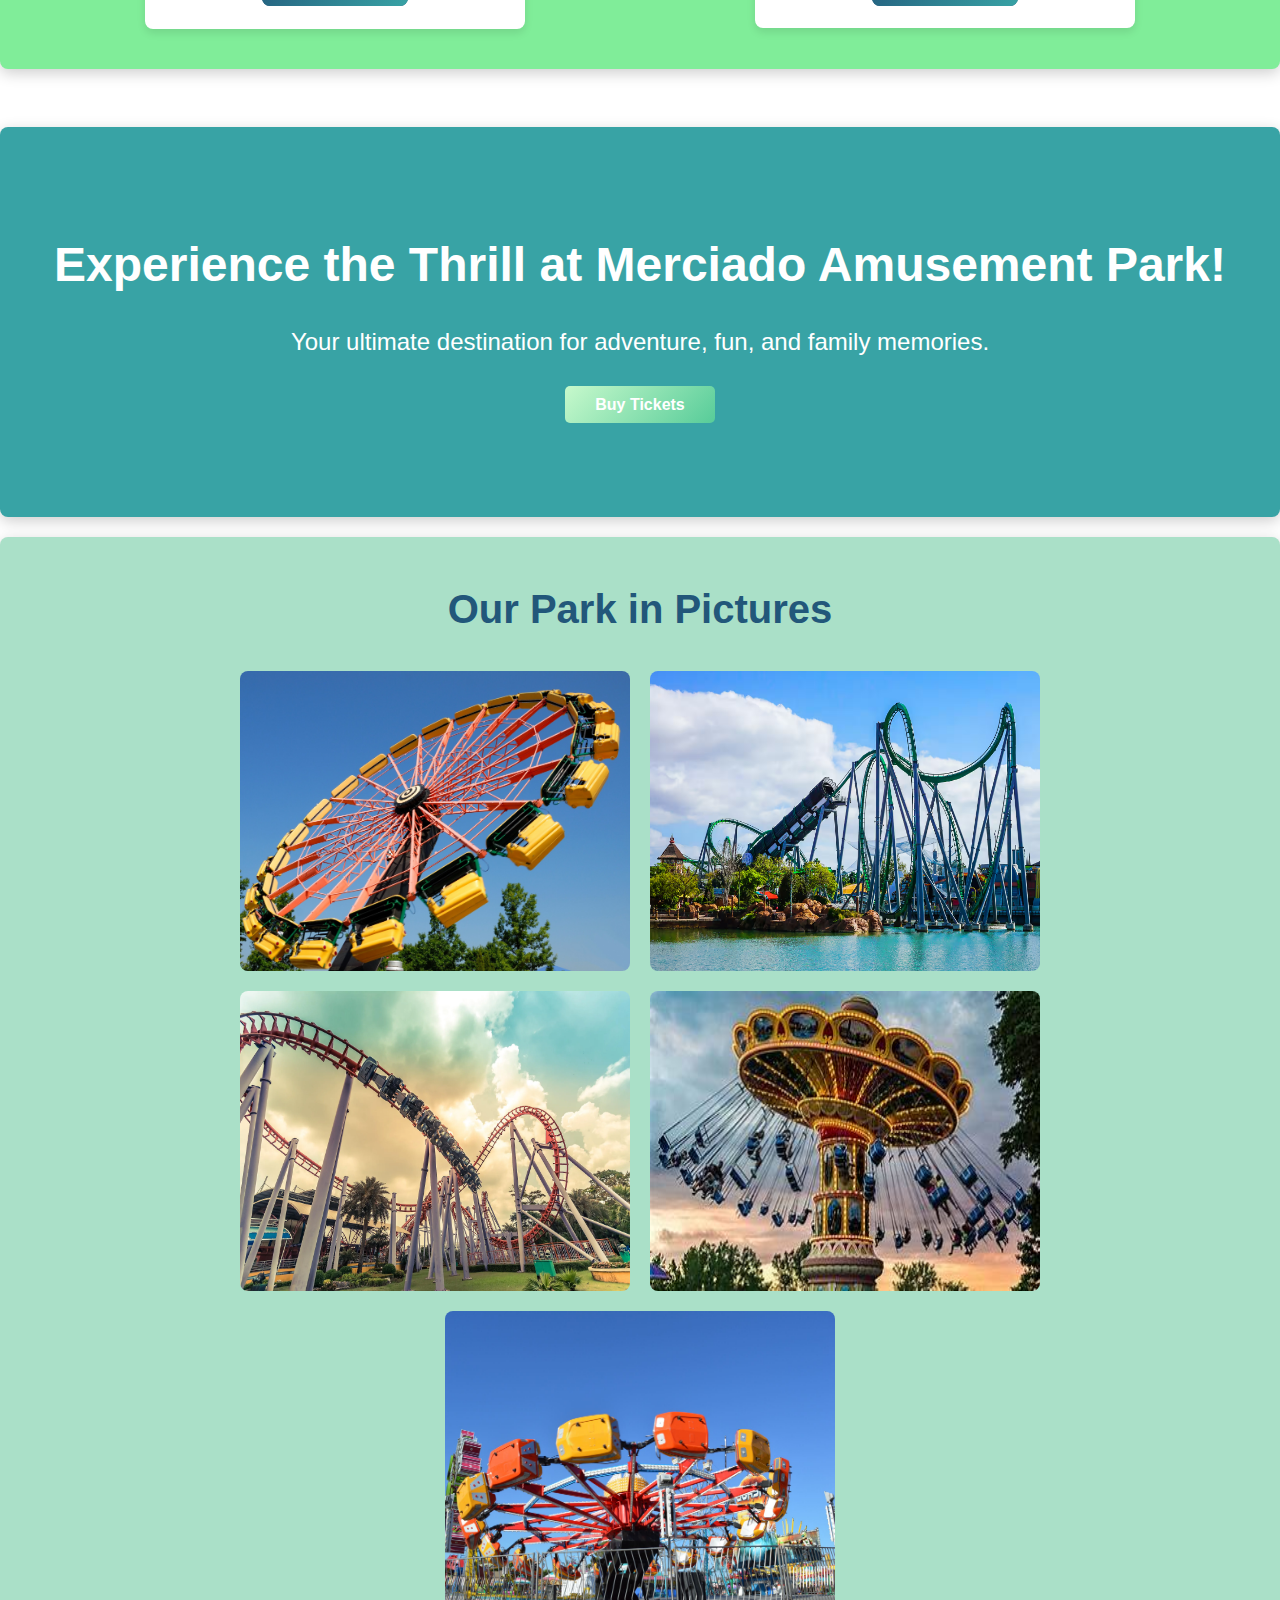
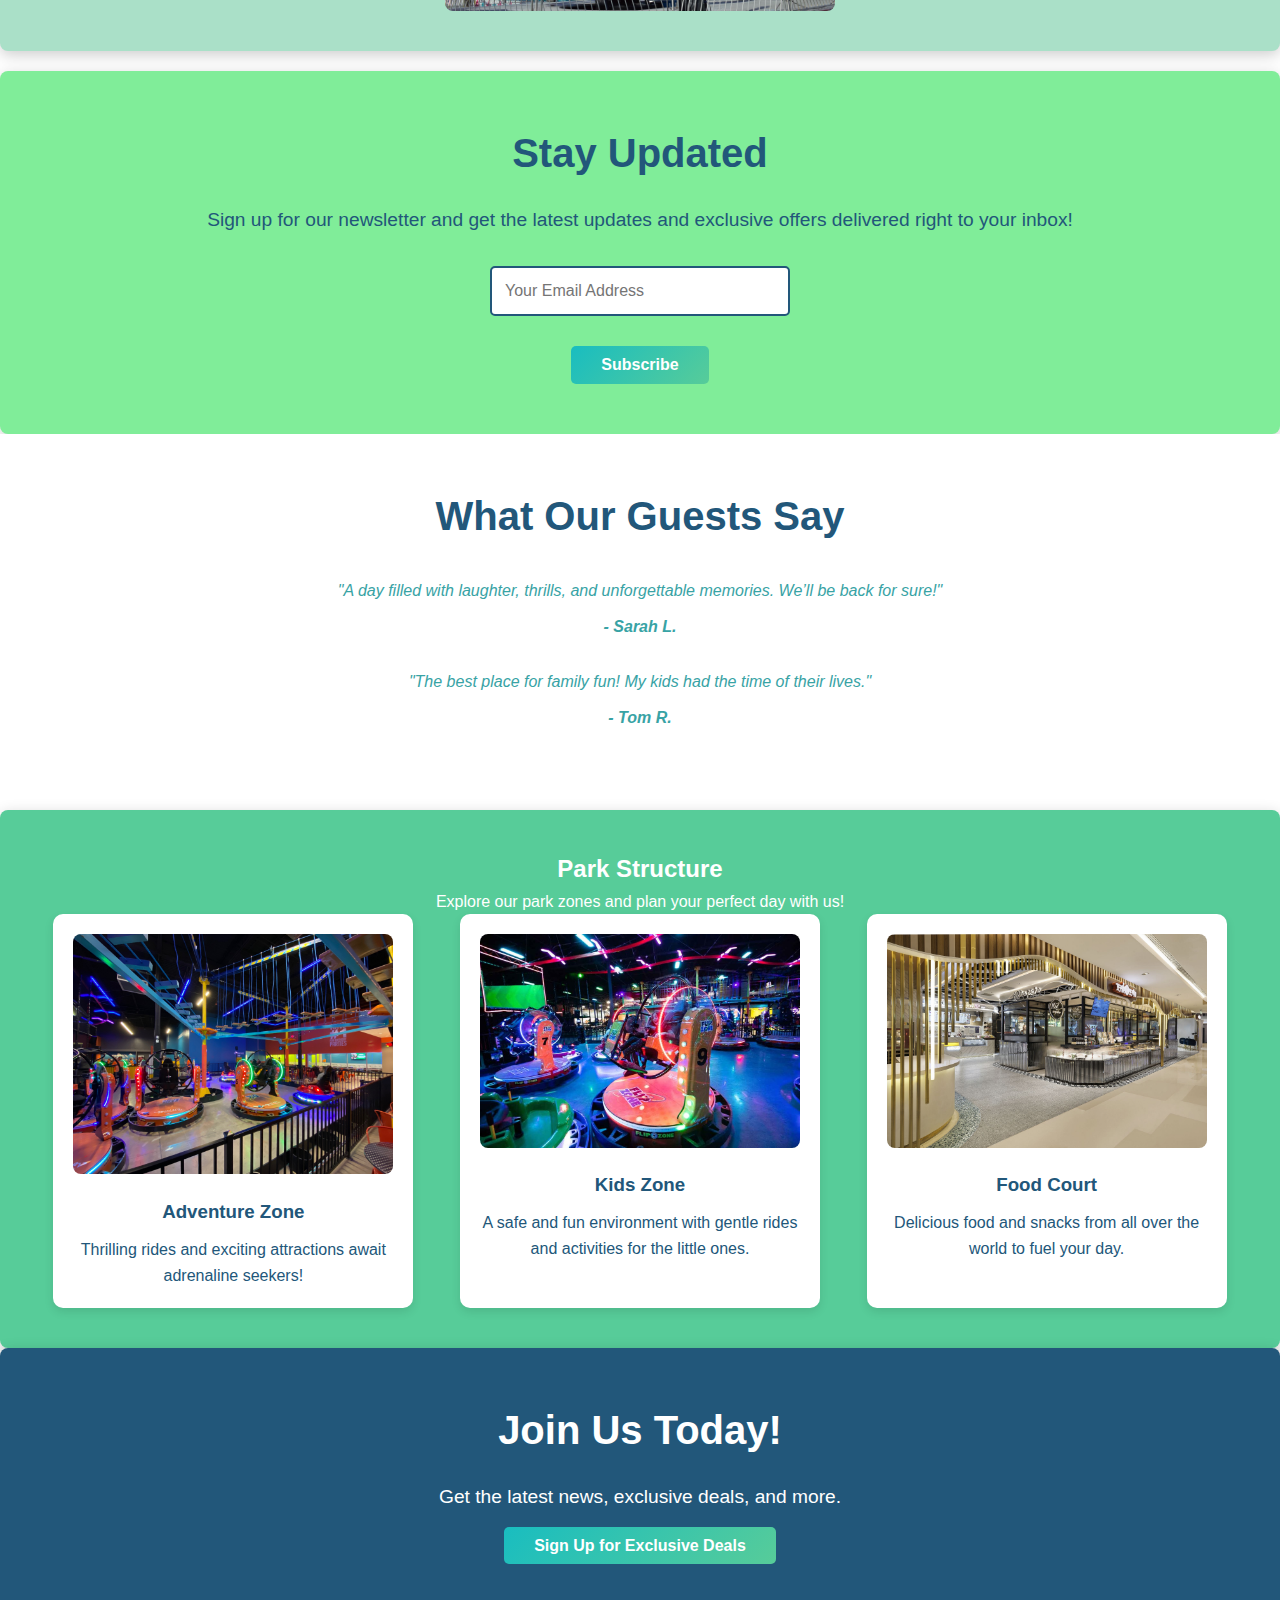
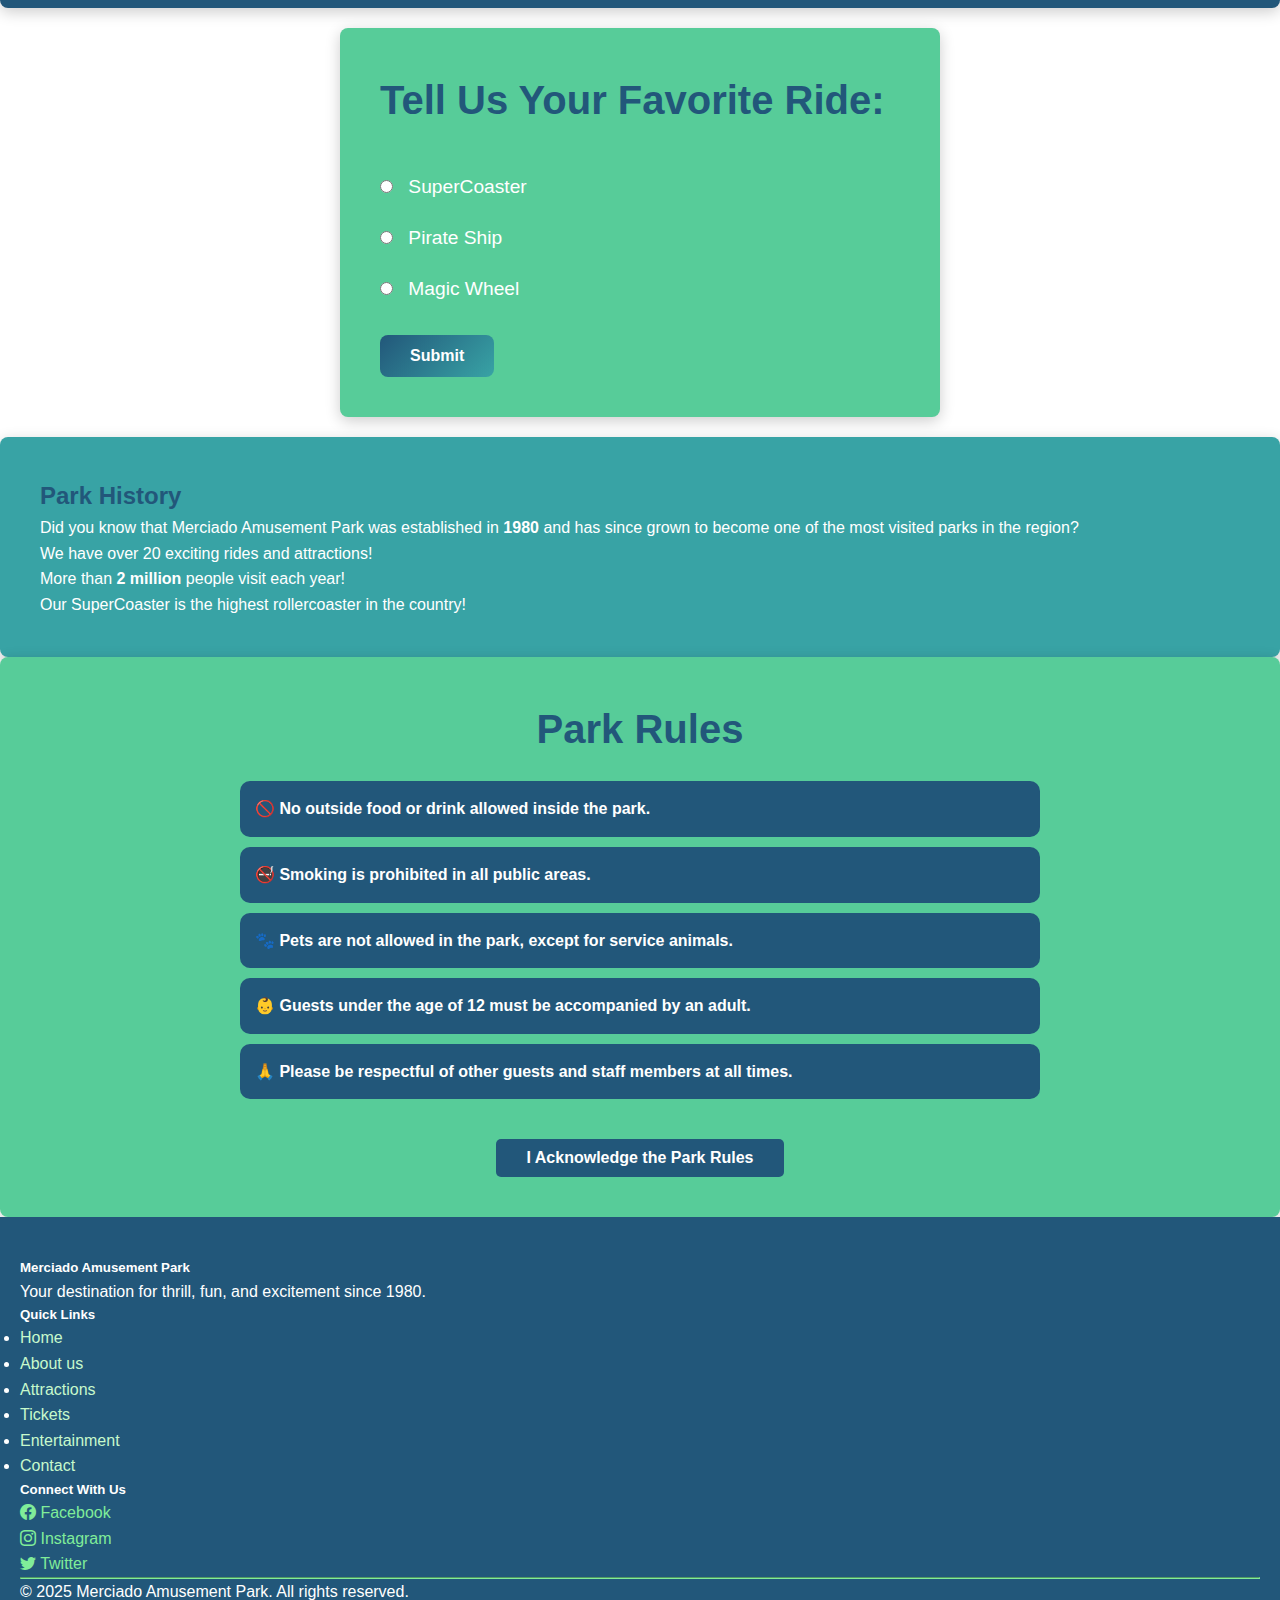
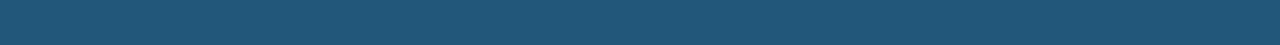
<file: home.html>
<!DOCTYPE html>
<html lang="en">
  <head>
    <meta charset="UTF-8" />
    <meta name="viewport" content="width=device-width, initial-scale=1.0" />
    <title>Merciado Amusement Park</title>
    <!-- Bootstrap CSS -->
    <link
      href="https://cdn.jsdelivr.net/npm/bootstrap@5.0.2/dist/css/bootstrap.min.css"
      rel="stylesheet"
      integrity="sha384-EVSTQN3/azprG1Anm3QDgpJLIm9Nao0Yz1ztcQTwFspd3yD65VohhpuuCOmLASjC"
      crossorigin="anonymous"
    />
    <!-- icons -->
    <link rel="stylesheet" href="https://cdn.jsdelivr.net/npm/bootstrap-icons@1.11.3/font/bootstrap-icons.css">

    <!-- Custom CSS -->
    <link rel="stylesheet" href="home.css" />
  </head>
  <body >
    <!-- color theme 
    #22577A
#38A3A5
#57CC99
#80ED99
#C7F9CC 
    -->
  <!-- Navbar -->
<nav
class="navbar navbar-expand-lg navbar-light"
style="
  background-color: white;
  box-shadow: 0 4px 8px rgba(34, 87, 122, 0.3);
"
>
<style>
  .navbar-light .navbar-nav .nav-link {
    color: #22577a;
  }

  .navbar-light .navbar-brand {
    color: #22577a;
  }

  .navbar-light .navbar-nav .nav-link.active,
  .navbar-light .navbar-nav .show > .nav-link {
    color: #22577a;
  }  .navbar-light .navbar-brand:hover {
    color: #3e7ba4;
  }


  .navbar-brand img {
    width: 80px;
    max-height: 60px; 
  }
</style>

<div class="container-fluid">
  <!-- Logo -->
  <a class="navbar-brand" href="#">
    <img src="HomePageImages/logo1.png" alt="">
  </a>
  <a class="navbar-brand fs-6" href="#"><b>Merciado Amusement Park</b></a>

  <!-- Navbar Toggle Button for mobile responsiveness -->
  <button
    class="navbar-toggler"
    type="button"
    data-bs-toggle="collapse"
    data-bs-target="#navbarNav"
    aria-controls="navbarNav"
    aria-expanded="false"
    aria-label="Toggle navigation"
  >
    <span class="navbar-toggler-icon"></span>
  </button>

  <!-- Navbar Links -->
  <div class="collapse navbar-collapse" id="navbarNav">
    <ul class="navbar-nav me-auto mb-2 mb-lg-0">
      <li class="nav-item">
        <a class="nav-link active" aria-current="page" href="home.html">Home</a>
      </li>
      <li class="nav-item">
        <a class="nav-link active" href="aboutUs.html">About Us</a>
      </li>
      <li class="nav-item">
        <a class="nav-link active" href="Ticket.html">Tickets</a>
      </li>
      <li class="nav-item">
        <a class="nav-link active" href="Entertaintment.html">Entertainments</a>
      </li>
      <li class="nav-item dropdown">
        <a
          class="nav-link active dropdown-toggle"
          href="#"
          id="navbarDropdown"
          role="button"
          data-bs-toggle="dropdown"
          aria-expanded="false"
        >
          More
        </a>
        <ul
          class="dropdown-menu"
          style="background-color: #fff ;color: #22577a;"
          aria-labelledby="navbarDropdown"
        >
          <li>
            <a
              style="background-color: #fff ;color: #22577a;"
              class="dropdown-item "
              href="Merciado-Amusement-Park/About Us/aboutUs.html"
              >Attractions/Zones</a
            >
          </li>
          <li>
            <a
              style="background-color: #fff ; color: #22577a;"
              class="dropdown-item "
              href="contactUs.html"
              >Contact Us</a
            >
          </li>
        
        </ul>
      </li>
    </ul>

  </div>
</div>
</nav>
<!-- alert -->
<div class="alert alert-warning alert-dismissible fade show " id="ALertTicket" style="display: none;" role="alert">

  Thank you! Your membership selection has been saved. Proceeding to checkout...

  <button type="button" class="btn-close" data-bs-dismiss="alert" aria-label="Close"></button>
</div>
<!-- image -->
<section class="parallax-section">
  <div class="parallax-content text-center text-white">
    <h2>Welcome to Merciado Amusement Park</h2>
    <p>Stroll through lush landscapes, peaceful lakes, and adventure-filled paths.</p>
  </div>
</section>


<style>
  .parallax-section {
  background-image: url('HomePageImages/park.jpg'); /* Replace with your scenic image */
  height: 70vh;
  background-attachment: fixed;
  background-position: center;
  background-repeat: no-repeat;
  background-size: cover;
  position: relative;
  display: flex;
  align-items: center;
  justify-content: center;
}

.parallax-content {
  background-color: rgba(0, 0, 0, 0.5); /* semi-transparent overlay */
  padding: 40px;
  border-radius: 12px;
  max-width: 80%;
}

.parallax-content h2 {
  font-size: 2.5rem;
  font-weight: bold;
  color: #fff;
}

.parallax-content p {
  font-size: 1.2rem;
  color: #e0f7fa;
}

.parallax-info-section {
  background-color: #f0fff4;
}

</style>



  <!-- Featured Attractions -->
  <section class="featured-attractions">
    <h2><b>Featured Attractions</b></h2>
    <div class="attraction-cards">
      <div class="attraction-card">
        <img src="HomePageImages/supercoster.jpg" alt="SuperCoaster" />
        <h3><b>SuperCoaster</b></h3>
        <p>Experience high-speed thrills and jaw-dropping drops!</p>
        <a href="#" class="cta-button button-primary">Learn More</a>
      </div>
      <div class="attraction-card">
        <img src="HomePageImages/Wheel.jpg" alt="Magic Wheel" />
        <h3><b>Pirate Ship</b></h3>
        <p>Spin your way through the sky with a panoramic view.</p>
        <a href="#" class="cta-button button-primary">Learn More</a>
      </div>
      <div class="attraction-card">
        <img src="HomePageImages/ship.jpg" alt="Pirate Ship" />
        <h3><b>Pirate Ship</b></h3>
        <p>Set sail on an exciting adventure with this swaying ride!</p>
        <a href="#" class="cta-button button-primary">Learn More</a>
      </div>
    </div>
  </section>

    <!-- memberships  -->
    <section class="membership">
      <div class="membership-container">
        <h2>Get Your Season Pass & Enjoy Unlimited Fun!</h2>
        <p class="intro-text">
          Become a member today and enjoy exclusive benefits, unlimited visits,
          discounts, and more!
        </p>

        <div class="membership-options">
          <div class="option">
            <img
              src="HomePageImages/Season_Pass_card.jpg"
              alt="Season Pass"
              class="option-image"
            />
            <h3>Season Pass</h3>
            <p>Enjoy unlimited access to the park all year round!</p>
            <p class="price">$120/year</p>
            <a href="#" class="btn"  onclick="ShowAlert()">Buy Now</a>
          </div>
          <div class="option">
            <img
              src="HomePageImages/FamilyMembership.png"
              alt="Family Membership"
              class="option-image"
            />
            <h3>Family Membership</h3>
            <p>
              Great for families! Special discounts for groups of 4 or more.
            </p>
            <p class="price">$300/year</p>
            <a href="#" class="btn"  onclick="ShowAlert()">Buy Now</a>
          </div>
          <div class="option">
            <img
              src="HomePageImages/vipmem.jpg"
              alt="VIP Membership"
              class="option-image"
            />
            <h3>VIP Membership</h3>
            <p>Get VIP access with priority entry, free parking, and more!</p>
            <p class="price">$500/year</p>
            <a href="#" class="btn"  onclick="ShowAlert()">Buy Now</a>
          </div>
        </div>

        <div class="membership-benefits">
          <h3>Membership Benefits:</h3>
          <ul>
            <li>Unlimited park entry</li>
            <li>Exclusive member-only events</li>
            <li>Discounts on food, merchandise, and tickets</li>
            <li>Priority access to new attractions</li>
            <li>And much more!</li>
          </ul>
        </div>
      </div>
    </section>
  
    <!-- Events -->
    <section
      class="seasonal-events text-center"
      style="background-color: #80ed99; color: white; padding: 40px"
    >
      <h2>Limited-Time Events</h2>
      <p>Don't miss out on our special events happening this season!</p>
      <div class="event-list">
        <div class="event-item">
          <img
            src="HomePageImages/Summer.png"
            alt="Summer Bash"
            class="event-image"
          />
          <h3>Summer Bash</h3>
          <p>
            Join us for a fun-filled summer event with live music, games, and
            more!
          </p>
          <a href="#" class="cta-button button-primary">Learn More</a>
        </div>
        <div class="event-item">
          <img
            src="HomePageImages/Winterwonderland.jpg"
            alt="Winter Wonderland"
            class="event-image"
          />
          <h3>Winter Wonderland</h3>
          <p>
            Experience a magical winter at the park with snow-themed rides and
            treats.
          </p>
          <a href="#" class="cta-button button-primary">Learn More</a>
        </div>
      </div>
    </section>

    <!-- Hero Section -->
    <section class="hero">
      <div class="hero-content">
        <h1>Experience the Thrill at Merciado Amusement Park!</h1>
        <p>
          Your ultimate destination for adventure, fun, and family memories.
        </p>
        <a href="Ticket.html" class="cta-button button-light">Buy Tickets</a>
      </div>
    </section>

    <!-- Short img gallery -->
    <section class="photo-gallery mt-5">
      <h2>Our Park in Pictures</h2>
      <div class="gallery">
        <img src="HomePageImages/Ride1.jpg" alt="Ride 1" class="gallery-item" />

        <img
          src="HomePageImages/Ride2.avif"
          alt="Ride 2"
          class="gallery-item"
        />
        <img src="HomePageImages/Ride3.webp" alt="Event" class="gallery-item" />
        <img
          src="HomePageImages/Ride 4.jpg"
          alt="Ride 1"
          class="gallery-item"
        />
        <img
          src="HomePageImages/Ride 5.jpg"
          alt="Ride 2"
          class="gallery-item"
        />
      </div>
    </section>

    <!-- Newsletter Subscription Section -->
    <section class="newsletter mt-5">
      <div class="container">
        <h2>Stay Updated</h2>
        <p>
          Sign up for our newsletter and get the latest updates and exclusive
          offers delivered right to your inbox!
        </p>
        <form
          id="newsletterForm"
          class="newsletter-form"
          onsubmit="return SubmittedEmail()"
        >
          <input
            type="email"
            name="email"
            id="EmailInput"
            placeholder="Your Email Address"
            required
          />
          <p
            class="text-danger"
            style="display: none; color: red"
            id="EmailError"
          >
            Please enter a valid email address.
          </p>
          <button type="submit"  class="cta-button button-accent">
            Subscribe
          </button>
        </form>
      </div>
    </section>
    <script>
      function SubmittedEmail() {
        let EmailInput = document.getElementById("EmailInput").value;
        let EmailError = document.getElementById("EmailError");

        if (EmailInput === "") {
          EmailError.textContent = "Please enter your email.";
          EmailError.style.display = "block";
          return false;
        }

        let emailRegex = /^[a-zA-Z0-9._-]+@[a-zA-Z0-9.-]+\.[a-zA-Z]{2,6}$/;
        if (!emailRegex.test(EmailInput)) {
          EmailError.textContent = "Please enter a valid email address.";
          EmailError.style.display = "block";
          return false;
        }

        EmailError.style.display = "none";
        alert("Thanks for subscribing!");
        return false;
      }
    </script>

    <!-- Testimonials -->
    <section class="testimonials">
      <h2>What Our Guests Say</h2>
      <div class="testimonial" onclick="showTestimonialDetails(this)">
        <p>
          "A day filled with laughter, thrills, and unforgettable memories.
          We’ll be back for sure!"
        </p>
        <span>- Sarah L.</span>
      </div>
      <div class="testimonial" onclick="showTestimonialDetails(this)">
        <p>
          "The best place for family fun! My kids had the time of their lives."
        </p>
        <span>- Tom R.</span>
      </div>
    </section>

    <!-- Park Structure -->
    <section
      class="park-structure text-center"
      style="
        border-radius: 8px;
        box-shadow: 0 4px 15px rgba(0, 0, 0, 0.2);
        background-color: #57cc99;
        color: white;
        padding: 40px;
      "
    >
      <h2>Park Structure</h2>
      <p>Explore our park zones and plan your perfect day with us!</p>
      <div class="zones">
        <div class="zone">
          <img
            src="HomePageImages/Adventure Zone.jpg"
            alt="Adventure Zone"
            class="zone-image"
          />
          <h3>Adventure Zone</h3>
          <p>
            Thrilling rides and exciting attractions await adrenaline seekers!
          </p>
        </div>
        <div class="zone">
          <img
            src="HomePageImages/Kids Zone.jpg"
            alt="Kids Zone"
            class="zone-image"
          />
          <h3>Kids Zone</h3>
          <p>
            A safe and fun environment with gentle rides and activities for the
            little ones.
          </p>
        </div>
        <div class="zone">
          <img
            src="HomePageImages/Food Court.jpg"
            alt="Food Court"
            class="zone-image"
          />
          <h3>Food Court</h3>
          <p>
            Delicious food and snacks from all over the world to fuel your day.
          </p>
        </div>
      </div>
    </section>

    <!-- Call to Action -->
    <section class="cta my-5">
      <div class="cta-content">
        <h2>Join Us Today!</h2>
        <p>Get the latest news, exclusive deals, and more.</p>
        <a href="#newsletter" class="cta-button button-accent"
          >Sign Up for Exclusive Deals</a
        >
      </div>
    </section>
    <!-- Tell Us Your Favorite Ride -->
    <section
      class="survey my-5 text-center"
      style="
        background-color: #57cc99;
        color: white;
        padding: 40px;
        border-radius: 8px;
        box-shadow: 0 4px 15px rgba(0, 0, 0, 0.2);
      "
    >
      <h2>Tell Us Your Favorite Ride:</h2>
      <form id="favoriteRideForm">
        <label>
          <input type="radio" name="ride" value="SuperCoaster" />
          SuperCoaster </label
        ><br />
        <label>
          <input type="radio" name="ride" value="PirateShip" /> Pirate Ship </label
        ><br />
        <label>
          <input type="radio" name="ride" value="MagicWheel" /> Magic Wheel </label
        ><br />
        <p
          id="confirmationMessage"
          style="display: none; color: #22577a; margin-top: 20px"
        >
         ! Thank you for your vote! Your favorite ride is:
          
          <span id="selectedRide"></span>
        </p>
        <button
          type="submit"
          class="cta-button button-primary"
          style="margin-top: 20px"
        >
          Submit
        </button>
      </form>
    </section>

    <section
      class="park-history my-5 text-center"
      style="
        background-color: #38a3a5;
        color: white;
        padding: 40px;
        border-radius: 8px;
        box-shadow: 0 4px 15px rgba(0, 0, 0, 0.2);
      "
    >
      <h2 class="parkHeadingTwo"><b>Park History</b></h2>
      <p>
        Did you know that Merciado Amusement Park was established in
        <b>1980</b> and has since grown to become one of the most visited parks
        in the region?
      </p>
      <ul>
        <li class="pk-list">We have over 20 exciting rides and attractions!</li>
        <li class="pk-list">
          More than <b>2 million</b> people visit each year!
        </li>
        <li class="pk-list">
          Our SuperCoaster is the highest rollercoaster in the country!
        </li>
      </ul>
    </section>
    <!-- Park Rules -->
    <section
      class="park-rules text-center mt-5"
      style="background-color: #57cc99; color: white; padding: 40px"
    >
      <h2><b>Park Rules</b></h2>

      <div class="rules-container">
        <div class="rule-item" onclick="toggleRule(this)">
          <h4>🚫 No outside food or drink allowed inside the park.</h4>
          <p class="rule-details">
            For the safety and enjoyment of all guests, we ask that you refrain
            from bringing in outside food or beverages. We have plenty of
            delicious options inside!
          </p>
        </div>

        <div class="rule-item" onclick="toggleRule(this)">
          <h4>🚭 Smoking is prohibited in all public areas.</h4>
          <p class="rule-details">
            We strive to maintain a clean and healthy environment. Smoking is
            only allowed in designated areas. Please look for the signs around
            the park.
          </p>
        </div>

        <div class="rule-item" onclick="toggleRule(this)">
          <h4>
            🐾 Pets are not allowed in the park, except for service animals.
          </h4>
          <p class="rule-details">
            To ensure the comfort of all our guests, pets are not allowed.
            Service animals are welcome, and we’re happy to provide assistance
            if needed!
          </p>
        </div>

        <div class="rule-item" onclick="toggleRule(this)">
          <h4>
            👶 Guests under the age of 12 must be accompanied by an adult.
          </h4>
          <p class="rule-details">
            For safety reasons, children under 12 years old must be accompanied
            by an adult. Please ensure your little ones are always with a
            guardian.
          </p>
        </div>

        <div class="rule-item" onclick="toggleRule(this)">
          <h4>
            🙏 Please be respectful of other guests and staff members at all
            times.
          </h4>
          <p class="rule-details">
            We want everyone to have a fun and safe experience, so we kindly ask
            that you show respect to fellow park-goers and staff at all times.
          </p>
        </div>
      </div>

      <!-- Acknowledgement Modal -->
      <button class="cta-button" onclick="acknowledgeRules()">
        I Acknowledge the Park Rules
      </button>
    </section>
    <!-- Footer -->
    <footer style="background-color: #22577a; color: white; padding: 40px 20px">
      <div class="container text-center">
        <div class="row">
          <div class="col-md-4 mb-3">
            <h5>Merciado Amusement Park</h5>
            <p>Your destination for thrill, fun, and excitement since 1980.</p>
          </div>
          <div class="col-md-4 mb-3">
            <h5>Quick Links</h5>
            <ul class="list-unstyled">
              <li><a href="home.html" style="color: #c7f9cc">Home</a></li>
              <li><a href="aboutUs.html" style="color: #c7f9cc">About us</a></li>
              <li><a href="attraction" style="color: #c7f9cc">Attractions</a></li>
              <li><a href="Ticket.html" style="color: #c7f9cc">Tickets</a></li>
              <li><a href="Entertaintment.html" style="color: #c7f9cc">Entertainment</a></li>
              <li><a href="contactUs.html" style="color: #c7f9cc">Contact</a></li>
            </ul>
          </div>
          <div class="col-md-4 mb-3">
            <h5>Connect With Us</h5>
            <a href="https://facebook.com/yourprofile" class="me-2" style="color: #80ed99"
              ><i class="bi bi-facebook"></i> Facebook</a
            ><br />
            <a href="https://instagram.com/yourprofile"" class="me-2" style="color: #80ed99"
              ><i class="bi bi-instagram"></i> Instagram</a
            ><br />
            <a href="https://twitter.com/yourprofile" class="me-2" style="color: #80ed99"
              ><i class="bi bi-twitter"></i> Twitter</a
            >
          </div>
        </div>
        <hr style="border-color: #80ed99" />
        <p class="mb-0">
          &copy; 2025 Merciado Amusement Park. All rights reserved.
        </p>
      </div>
    </footer>
    <!-- First Bootstrap JS -->
    <script
      src="https://cdn.jsdelivr.net/npm/bootstrap@5.0.2/dist/js/bootstrap.bundle.min.js"
      integrity="sha384-MrcW6ZMFYlzcLA8Nl+NtUVF0sA7MsXsP1UyJoMp4YLEuNSfAP+JcXn/tWtIaxVXM"
      crossorigin="anonymous"
    ></script>


    <script>
      let ALertTicket=document.getElementById('ALertTicket')
    function  ShowAlert(){
      ALertTicket.style.display="block"
      }
   </script>
    <!--    JS -->
    <script src="Home.js"></script>
  </body>
</html>
</file>
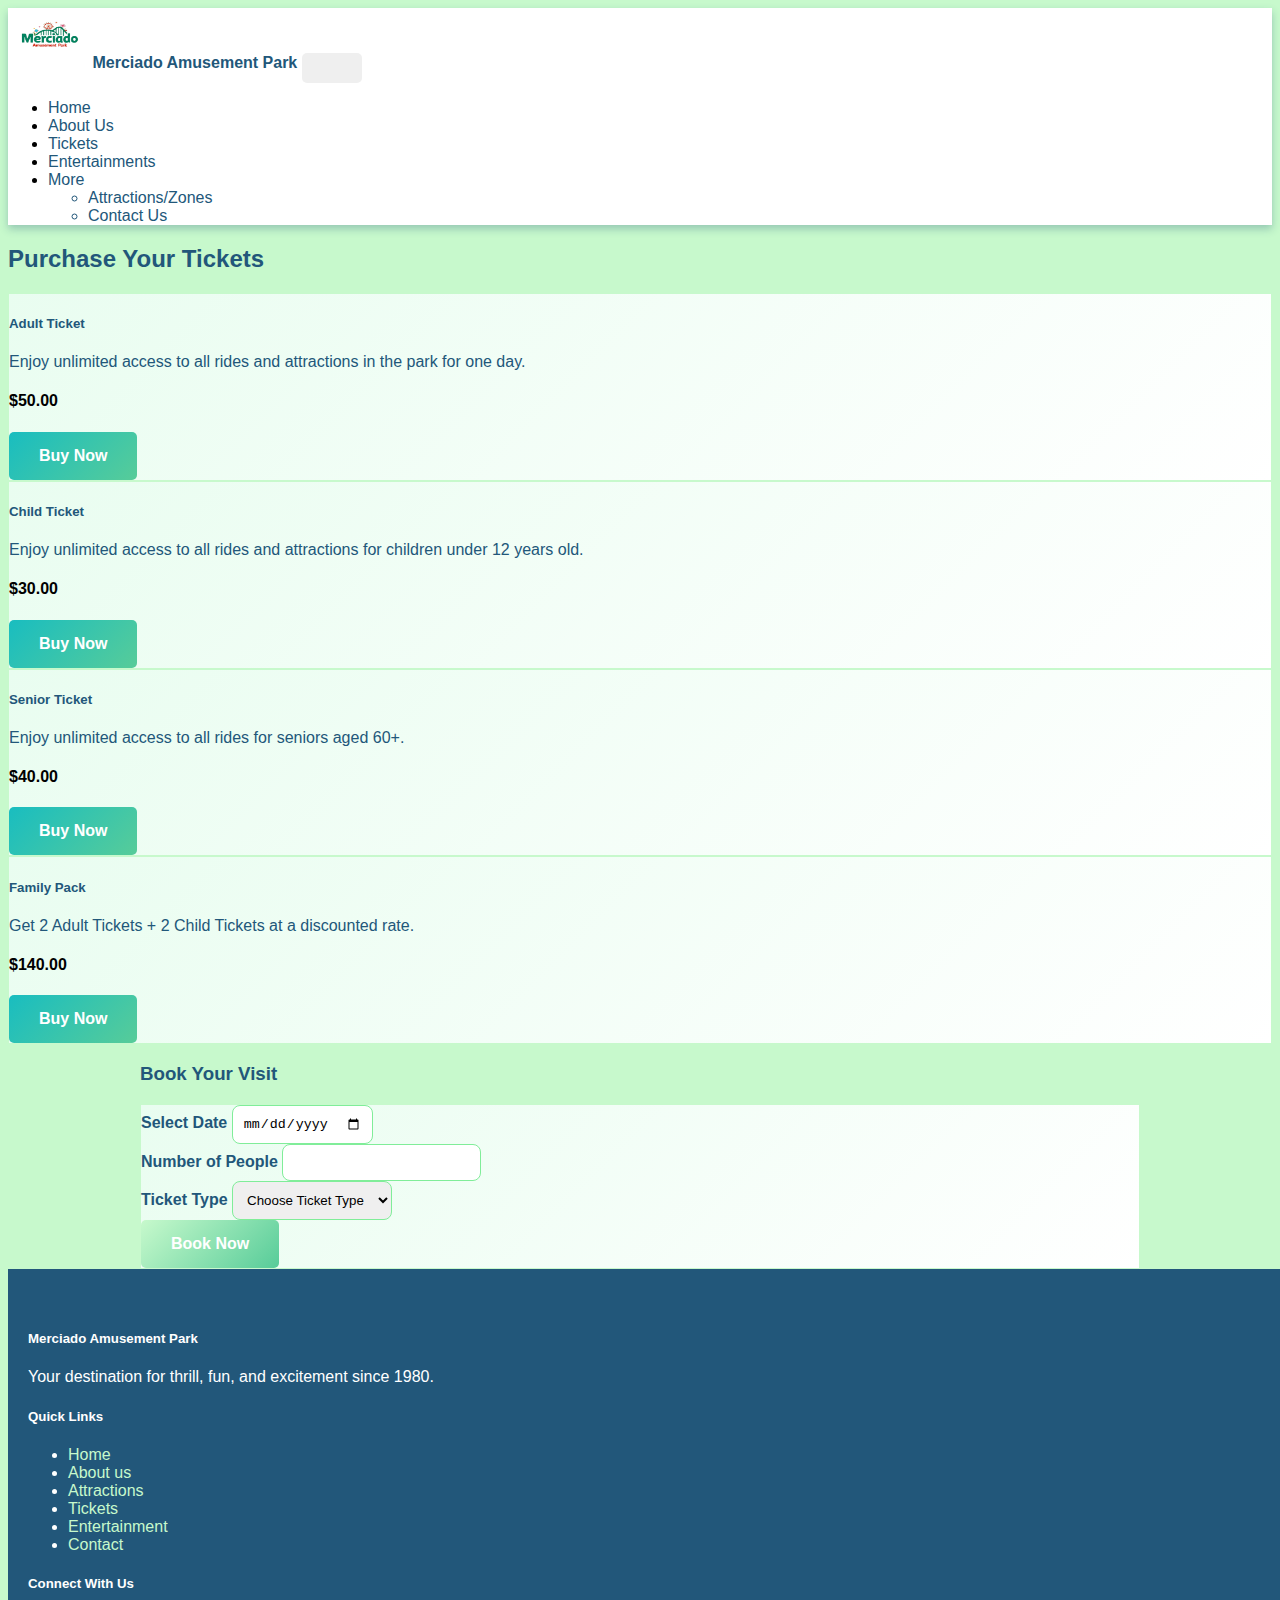
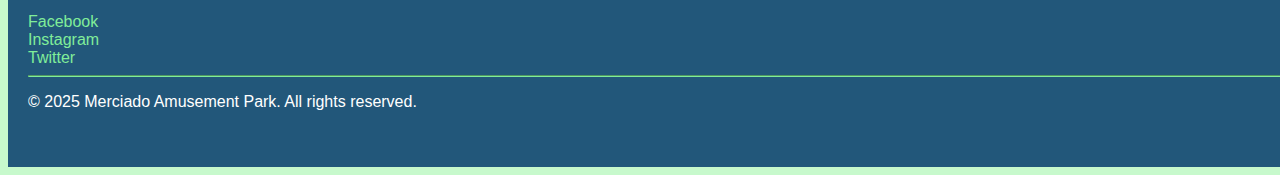
<file: Ticket.html>
<!DOCTYPE html>
<html lang="en">
  <head>
    <meta charset="UTF-8" />
    <meta name="viewport" content="width=device-width, initial-scale=1.0" />
    <title>Merciado Amusement Park</title>
    <!-- Bootstrap CSS -->
    <link
      href="https://cdn.jsdelivr.net/npm/bootstrap@5.0.2/dist/css/bootstrap.min.css"
      rel="stylesheet"
      integrity="sha384-EVSTQN3/azprG1Anm3QDgpJLIm9Nao0Yz1ztcQTwFspd3yD65VohhpuuCOmLASjC"
      crossorigin="anonymous"
    />
    <link rel="stylesheet" href="ticket.css" />
  </head>
  <body >
    <!-- color theme 

#80ED99
#C7F9CC 
    -->
  <!-- Navbar -->
  <nav
  class="navbar navbar-expand-lg navbar-light"
  style="
    background-color: white;
    box-shadow: 0 4px 8px rgba(34, 87, 122, 0.3);
  "
  >
  <style>
    .navbar-light .navbar-nav .nav-link {
      color: #22577a;
    }
  
    .navbar-light .navbar-brand {
      color: #22577a;
    }
  
    .navbar-light .navbar-nav .nav-link.active,
    .navbar-light .navbar-nav .show > .nav-link {
      color: #22577a;
    }  .navbar-light .navbar-brand:hover {
      color: #3e7ba4;
    }
  
  
    .navbar-brand img {
      width: 80px;
      max-height: 60px; 
    }
  </style>
  
  <div class="container-fluid">
    <!-- Logo -->
    <a class="navbar-brand" href="#">
      <img src="HomePageImages/logo1.png" alt="">
    </a>
    <a class="navbar-brand fs-6" href="#"><b>Merciado Amusement Park</b></a>
  
    <!-- Navbar Toggle Button for mobile responsiveness -->
    <button
      class="navbar-toggler"
      type="button"
      data-bs-toggle="collapse"
      data-bs-target="#navbarNav"
      aria-controls="navbarNav"
      aria-expanded="false"
      aria-label="Toggle navigation"
    >
      <span class="navbar-toggler-icon"></span>
    </button>
  
    <!-- Navbar Links -->
    <div class="collapse navbar-collapse" id="navbarNav">
      <ul class="navbar-nav me-auto mb-2 mb-lg-0">
        <li class="nav-item">
          <a class="nav-link active" aria-current="page" href="home.html">Home</a>
        </li>
        <li class="nav-item">
          <a class="nav-link active" href="aboutUs.html">About Us</a>
        </li>
        <li class="nav-item">
          <a class="nav-link active" href="Ticket.html">Tickets</a>
        </li>
        <li class="nav-item">
          <a class="nav-link active" href="Entertaintment.html">Entertainments</a>
        </li>
        <li class="nav-item dropdown">
          <a
            class="nav-link active dropdown-toggle"
            href="#"
            id="navbarDropdown"
            role="button"
            data-bs-toggle="dropdown"
            aria-expanded="false"
          >
            More
          </a>
          <ul
            class="dropdown-menu"
            style="background-color: #fff ;color: #22577a;"
            aria-labelledby="navbarDropdown"
          >
            <li>
              <a
                style="background-color: #fff ;color: #22577a;"
                class="dropdown-item "
                href="Merciado-Amusement-Park/About Us/aboutUs.html"
                >Attractions/Zones</a
              >
            </li>
            <li>
              <a
                style="background-color: #fff ; color: #22577a;"
                class="dropdown-item "
                href="contactUs.html"
                >Contact Us</a
              >
            </li>
          
          </ul>
        </li>
      </ul>
  
    </div>
  </div>
  </nav>
<!-- alert -->
<div class="alert alert-warning alert-dismissible fade show " id="ALertTicket" style="display: none;" role="alert">

    Thank you! Your ticket selection has been saved. Proceeding to checkout...

    <button type="button" class="btn-close" data-bs-dismiss="alert" aria-label="Close"></button>
  </div>
<!-- Ticket Section -->
<div class="container mt-5">
    <h2 class="text-center card-text mb-4"><b>Purchase Your Tickets</b></h2>
    <div class="row">
      <!-- Adult Ticket -->
      <div class="col-md-4 mb-4">
        <div class="card ticket-card">
          <div class="card-body">
            <h5 class="card-title">Adult Ticket</h5>
            <p class="card-text">Enjoy unlimited access to all rides and attractions in the park for one day.</p>
            <h4 class="text-success ticket-price">$50.00</h4>
            <button onclick="ShowAlert()" class="button button-accent  w-100">Buy Now</button>
          </div>
        </div>
      </div>
      <!-- Child Ticket -->
      <div class="col-md-4 mb-4">
        <div class="card ticket-card">
          <div class="card-body">
            <h5 class="card-title">Child Ticket</h5>
            <p class="card-text">Enjoy unlimited access to all rides and attractions for children under 12 years old.</p>
            <h4 class="text-success ticket-price">$30.00</h4>
            <button  onclick="ShowAlert()" class="button button-accent  w-100">Buy Now</button>
          </div>
        </div>
      </div>
      <!-- Senior Ticket -->
      <div class="col-md-4 mb-4">
        <div class="card ticket-card">
          <div class="card-body">
            <h5 class="card-title">Senior Ticket</h5>
            <p class="card-text">Enjoy unlimited access to all rides for seniors aged 60+.</p>
            <h4 class="text-success ticket-price">$40.00</h4>
            <button  onclick="ShowAlert()" class="button button-accent  w-100">Buy Now</button>
          </div>
        </div>
      </div>
      <!-- Family Pack -->
      <div class="col-md-4 mb-1">
        <div class="card ticket-card">
          <div class="card-body">
            <h5 class="card-title">Family Pack</h5>
            <p class="card-text">Get 2 Adult Tickets + 2 Child Tickets at a discounted rate.</p>
            <h4 class="text-success ticket-price">$140.00</h4>
            <button onclick="ShowAlert()" class="button button-accent  w-100">Buy Now</button>
          </div>
        </div>
      </div>
    </div>
  </div>
  

<!-- Ticket Booking Dummy Process
A simple form where user selects:
 Date
 Number of people
 Ticket type
And clicks on &quot;Book Now&quot; -->



<div class="container ticket-booking-container mt-5 mb-5">
  <h3 class="text-center booking-title mb-4"><b>Book Your Visit</b></h3>
  <form class="booking-form p-4 rounded shadow">
    <div class="row justify-content-center">
      <!-- Date -->
      <div class="col-md-4 mb-3">
        <label for="visitDate" class="form-label booking-label">Select Date</label>
        <input type="date" class="form-control booking-input" id="visitDate" required>
      </div>

      <!-- Number of People -->
      <div class="col-md-4 mb-3">
        <label for="peopleCount" class="form-label booking-label">Number of People</label>
        <input type="number" class="form-control booking-input" id="peopleCount" min="1" required>
      </div>

      <!-- Ticket Type -->
      <div class="col-md-4 mb-3">
        <label for="ticketType" class="form-label booking-label">Ticket Type</label>
        <select class="form-select booking-input" id="ticketType" required>
          <option value="" disabled selected>Choose Ticket Type</option>
          <option value="adult">Adult</option>
          <option value="child">Child</option>
          <option value="senior">Senior</option>
          <option value="family">Family Pack</option>
        </select>
      </div>
    </div>

    <!-- Submit Button -->
    <div class="text-center mt-3">
      <button type="submit"  onclick="ShowAlert()"class="btn button-light">Book Now</button>
      
    </div>
  </form>
</div>


   <!-- Footer -->
   <footer style="background-color: #22577a; color: white; padding: 40px 20px">
    <div class="container text-center">
      <div class="row">
        <div class="col-md-4 mb-3">
          <h5>Merciado Amusement Park</h5>
          <p>Your destination for thrill, fun, and excitement since 1980.</p>
        </div>
        <div class="col-md-4 mb-3">
          <h5>Quick Links</h5>
          <ul class="list-unstyled">
            <li><a href="home.html" style="color: #c7f9cc">Home</a></li>
            <li><a href="aboutUs.html" style="color: #c7f9cc">About us</a></li>
            <li><a href="attraction" style="color: #c7f9cc">Attractions</a></li>
            <li><a href="Ticket.html" style="color: #c7f9cc">Tickets</a></li>
            <li><a href="Entertaintment.html" style="color: #c7f9cc">Entertainment</a></li>
            <li><a href="contactUs.html" style="color: #c7f9cc">Contact</a></li>
          </ul>
        </div>
        <div class="col-md-4 mb-3">
          <h5>Connect With Us</h5>
          <a href="https://facebook.com/yourprofile" class="me-2" style="color: #80ed99"
            ><i class="bi bi-facebook"></i> Facebook</a
          ><br />
          <a href="https://instagram.com/yourprofile"" class="me-2" style="color: #80ed99"
            ><i class="bi bi-instagram"></i> Instagram</a
          ><br />
          <a href="https://twitter.com/yourprofile" class="me-2" style="color: #80ed99"
            ><i class="bi bi-twitter"></i> Twitter</a
          >
        </div>
      </div>
      <hr style="border-color: #80ed99" />
      <p class="mb-0">
        &copy; 2025 Merciado Amusement Park. All rights reserved.
      </p>
    </div>
  </footer>
    <!-- ✅ First Bootstrap JS -->
    <script
      src="https://cdn.jsdelivr.net/npm/bootstrap@5.0.2/dist/js/bootstrap.bundle.min.js"
      integrity="sha384-MrcW6ZMFYlzcLA8Nl+NtUVF0sA7MsXsP1UyJoMp4YLEuNSfAP+JcXn/tWtIaxVXM"
      crossorigin="anonymous"
    ></script>

    <!-- ✅ Then  JS -->
     <script>
        let ALertTicket=document.getElementById('ALertTicket')
      function  ShowAlert(){
        ALertTicket.style.display="block"
        }
     </script>
       <!-- First Bootstrap JS -->
    <script
    src="https://cdn.jsdelivr.net/npm/bootstrap@5.0.2/dist/js/bootstrap.bundle.min.js"
    integrity="sha384-MrcW6ZMFYlzcLA8Nl+NtUVF0sA7MsXsP1UyJoMp4YLEuNSfAP+JcXn/tWtIaxVXM"
    crossorigin="anonymous"
  ></script>

  </body>
</html>
</file>
<file: aboutUs.css>
footer {
    position: static
    ;
    bottom: 0;
    width: 100%;
  }
  /* for all anchor tag */
a{
    text-decoration: none;
}
</file>
<file: contactUs.css>
body {
            font-family: Arial, sans-serif;
            background-color: #f4f4f4;
            margin: 0;
            padding: 0;
        }
        .container {
            width: 80%;
            margin: 0 auto;
            padding: 20px;
        }
        h1 {
            text-align: center;
            color: #333;
        }
        .contact-form {
            background-color: #fff;
            padding: 20px;
            border-radius: 5px;
            box-shadow: 0 4px 6px rgba(0, 0, 0, 0.1);
        }
        .contact-form label {
            display: block;
            margin: 10px 0 5px;
            color: #333;
        }
        .contact-form input, .contact-form textarea {
            width: 100%;
            padding: 10px;
            margin: 10px 0;
            border: 1px solid #ccc;
            border-radius: 5px;
            font-size: 16px;
        }
        .contact-form button {
            background-color: #13d4ff;
            color: white;
            padding: 12px 20px;
            border: none;
            border-radius: 5px;
            cursor: pointer;
            font-size: 16px;
        }
        .contact-form button:hover {
            background-color: #080712;
        }
        .contact-info {
            text-align: center;
            margin-top: 30px;
        }
        .contact-info p {
            font-size: 16px;
            color: #333;
        }
        .contact-info a {
            color: #1ab2ef;
            text-decoration: none;
        }
        footer {
            position: static
            ;
            bottom: 0;
            width: 100%;
          }
          /* for all anchor tag */
a{
    text-decoration: none;
}
</file>
<file: disclaimer.css>
body {
      font-family: 'Segoe UI', sans-serif;
      margin: 0;
      padding: 0;
      background-color: #f2f2f2;
    }

    .overlay {
      position: fixed;
      top: 0; left: 0;
      width: 100%; height: 100%;
      background-color: rgba(0,0,0,0.6);
      display: flex;
      align-items: center;
      justify-content: center;
      z-index: 1000;
    }

    .modal {
      background: #fff;
      padding: 2rem;
      max-width: 600px;
      width: 90%;
      border-radius: 8px;
      text-align: center;
      box-shadow: 0 10px 20px rgba(0,0,0,0.2);
    }

    .modal h2 {
      margin-top: 0;
      color: #333;
    }

    .modal p {
      color: #666;
      line-height: 1.6;
    }

    .buttons {
      margin-top: 2rem;
    }

    .buttons button {
      padding: 10px 20px;
      font-size: 16px;
      margin: 0 10px;
      border: none;
      border-radius: 5px;
      cursor: pointer;
    }

    .accept {
      background-color: #4CAF50;
      color: white;
    }

    .decline {
      background-color: #f44336;
      color: white;
    }
</file>
<file: Entertaintment.css>
footer {
    position: static
    ;
    bottom: 0;
    width: 100%;
  }
</file>
<file: ticket.css>
body {
    background-color: #C7F9CC;
    font-family: 'Segoe UI', Tahoma, Geneva, Verdana, sans-serif;
  }
  
  
  
  
  
  
  
  
  
  
    .navbar-light .navbar-nav .nav-link {
      color: #22577a;
    }
  
    .navbar-light .navbar-brand {
      color: #22577a;
    }
    .navbar-light .navbar-brand:hover {
      color: #3e7ba4;
    }
  
    .navbar-light .navbar-nav .nav-link.active,
    .navbar-light .navbar-nav .show > .nav-link {
      color: #22577a;
    }
  
    .navbar-brand img {
      width: 80px;
      max-height: 60px; 
    }
  
  
  
  
  
  
  
  a{
      text-decoration: none;
  }
  
  .card-text{
      color: #22577A;
  }
  
  .card-title{
      color: #22577A;
  
  }
  /* Button Styles */
  button {
      padding: 15px 30px;
      font-weight: bold;
      border-radius: 5px;
      border: none;
      cursor: pointer;
      text-decoration: none;
      font-size: 1rem;
      color: #ffffff;
      transition: background-color 0.3s, color 0.3s;
  }
  
  .button-primary {
      background: linear-gradient(135deg, #22577A, #38A3A5);
  }
  
  .button-secondary {
      background: linear-gradient(135deg, #57CC99, #80ED99);
  }
  
  .button-accent {
      background: linear-gradient(135deg, #19bdc0, #57CC99);
  }
  
  .button-light {
      background: linear-gradient(135deg, #C7F9CC, #57CC99);
  }
  
  .button-dark {
      background: linear-gradient(135deg, #80ED99, #57CC99);
  }
  
  .button-primary:hover,
  .button-secondary:hover,
  .button-accent:hover,
  .button-light:hover,
  .button-dark:hover {
      color: #ffffff;
      transform: scale(1.05);
  }

    /* cards
     */
     .ticket-card{
      background-color: #ffffff;
      border: 1px solid #c7f9cc;
      background-image: linear-gradient(135deg, #e9fdf0, #ffffff);
     }
    /* Booking Form Container */
  .ticket-booking-container {
      max-width: 1000px;
      margin: auto;
    }
    
    /* Booking Form Styling */
    .booking-form {
      background-color: #ffffff;
      border: 1px solid #c7f9cc;
      background-image: linear-gradient(135deg, #e9fdf0, #ffffff);
    }
    
    /* Booking Title */
    .booking-title {
      color: #22577a;
    }
    
    /* Form Labels */
    .booking-label {
      font-weight: 600;
      color: #22577a;
    }
    
    /* Form Inputs */
    .booking-input {
      border-radius: 8px;
      border: 1px solid #80ed99;
      padding: 10px;
      transition: all 0.3s ease;
    }
    
  
    footer {
      position: static
      ;
      bottom: 0;
      width: 100%;
    }
    /* for all anchor tag */
a{
  text-decoration: none;
}
</file>
<file: home.css>
/* Basic Reset */
* {
    margin: 0;
    padding: 0;
    box-sizing: border-box;
}

/* Body and Typography */
body {
    font-family: 'Segoe UI', Tahoma, Geneva, Verdana, sans-serif;
    line-height: 1.6;
    color: #22577A;
}
/* for all anchor tag */
a{
    text-decoration: none;
}


/* video  */

  .video-section {
    position: relative;
    text-align: center;
    color: white;
  }

  .video-wrapper {
    position: relative;
  }

  .video-heading {
    position: absolute;
    top: 50%;
    left: 50%;
    transform: translate(-50%, -50%);
    font-size: 2rem;
    font-weight: bold;
    padding: 10px 20px;
    border-radius: 8px;
  }

  video {
    width: 100%;
    height: auto;
    display: block;
  }
  .video-heading {
    position: absolute;
    top: 50%;
    left: 50%;
    transform: translate(-50%, -50%);
    color: white;
    font-size: 2.5rem;
    font-weight: bold;
    background-color: rgba(0, 0, 0, 0.5);
    padding: 15px 25px;
    border-radius: 10px;
    text-align: center;
    z-index: 2;
}

@media (max-width: 768px) {
    .video-heading {
        font-size: 1.8rem;
        padding: 10px 20px;
    }
}

@media (max-width: 576px) {
    .video-heading {
        font-size: 1.3rem;
        padding: 8px 15px;
    }
}



/* Hero Section */
.hero{
    background-color: #38A3A5;
    color: #ffffff;
    text-align: center;
    padding: 100px 20px;
    margin-top: 58px;
    border-radius: 8px;
    box-shadow: 0 4px 15px rgba(0, 0, 0, 0.2);

}

.hero h1 {
    font-size: 3em;
    margin-bottom: 20px;
}

.hero p {
    font-size: 1.5em;
    margin-bottom: 30px;
}

/* Featured Attractions */
.featured-attractions {
    padding: 50px 20px;
    text-align: center;
    background-color: #ffffff;
}

.featured-attractions h2 {
    font-size: 2.5em;
    margin-bottom: 30px;
}

.attraction-cards {
    display: flex;
    justify-content: space-around;
    gap: 30px;
    flex-wrap: wrap;
}

.attraction-card {
    background-color: #57CC99;
    padding: 20px;
    border-radius: 10px;
    width: 30%;
    text-align: center;
    margin-bottom: 20px;
}

.attraction-card img {
    width: 100%;
    border-radius: 10px;
    height: 250px;
    transition: transform 0.3s ease;
}

.attraction-card img:hover {
    transform: scale(1.05);
}

.attraction-card h3 {
    margin-top: 15px;
    font-size: 1.8em;
}

.attraction-card p {
    font-size: 1.1em;
    margin-top: 10px;
}

/* Special Offers */
.special-offers {
    background-color: #38A3A5;
    color: #ffffff;
    text-align: center;
    padding: 50px 20px;
    border-radius: 8px;
    box-shadow: 0 4px 15px rgba(0, 0, 0, 0.2);
}

.special-offers h2 {
    font-size: 2.5em;
    margin-bottom: 20px;
}

/* Testimonials */
.testimonials {
    padding: 50px 20px;
    text-align: center;
    background-color: #ffffff;
}

.testimonials h2 {
    font-size: 2.5em;
    margin-bottom: 30px;
}

.testimonial {
    margin-bottom: 30px;
    font-style: italic;
    color: #38A3A5;
}

.testimonial span {
    display: block;
    font-weight: bold;
    margin-top: 10px;
}

/* Call to Action */
.cta {
    background-color: #22577A;
    color: #ffffff;
    text-align: center;
    border-radius: 8px;
    box-shadow: 0 4px 15px rgba(0, 0, 0, 0.2);
    padding: 50px 20px;
}

.cta h2 {
    font-size: 2.5em;
    margin-bottom: 20px;
}

.cta p {
    font-size: 1.2em;
    margin-bottom: 20px;
}

.social-media a {
    color: white;
    text-decoration: none;
    margin-right: 20px;
}

.social-media a:hover {
    text-decoration: underline;
}


/* Newsletter Section */
.newsletter{
    background-color: #80ED99;
    padding: 50px 20px;
    text-align: center;
    color: #22577A;
    border-radius: 8px;
    box-shadow: 0 4px 15px rgba(0, 0, 0, 0.2);
}

.newsletter h2 {
    font-size: 2.5em;
    margin-bottom: 20px;
}

.newsletter p {
    font-size: 1.2em;
    margin-bottom: 30px;
}

.newsletter .newsletter-form {
    display: flex;
    justify-content: space-around;
    align-items: center;
flex-direction: column;
    text-align: center;
    /* gap: 19px; */
}

.newsletter input[type="email"] {
    padding: 12px 13px; 
    height: 50px; 
    width: 300px;
    border: 2px solid #22577A;
    border-radius: 5px;
    font-size: 1em;
    color: #22577A;
    outline: none;
    transition: border-color 0.3s;
}

.newsletter input[type="email"]:focus {
    border-color: #57CC99;
}
.pk-list{
    list-style-type: none;
    }
    .parkHeadingTwo{
        color: #22577A;
    }
    
.photo-gallery {
    text-align: center;
    padding: 40px;
    background-color: #aae0c8; 
    margin: 20px auto;
    border-radius: 8px;
    box-shadow: 0 4px 15px rgba(0, 0, 0, 0.2);
}

/* Gallery Heading */
.photo-gallery h2 {
    font-size: 2.5rem;
    font-weight: bold;
    color: #22577A;
    margin-bottom: 30px;
}

/* Gallery Container */
.gallery {
   display: flex;
   align-items: center;
   justify-content: center;
   flex-direction: row;
   flex-wrap: wrap;
    gap: 20px; 
    margin-top: 20px;
}

.gallery-item {
    width: 390px;
    height: 300px;
    border-radius: 8px;
    transition: transform 0.3s ease, box-shadow 0.3s ease;
}

.gallery-item:hover {
    transform: scale(1.05); /* Slight zoom-in effect */
    box-shadow: 0 6px 12px rgba(0, 0, 0, 0.2); /* Shadow effect on hover */
}

/* Responsive Design for Smaller Screens */
@media (max-width: 768px) {
    .photo-gallery h2 {
        font-size: 2rem; /* Smaller heading on mobile */
    }

    .gallery {
        grid-template-columns: repeat(auto-fill, minmax(200px, 1fr)); /* Adjust grid layout for smaller screens */
    }
}

@media (max-width: 576px) {
    .photo-gallery h2 {
        font-size: 1.8rem; /* Even smaller heading for very small screens */
    }

    .gallery {
        grid-template-columns: 1fr; /* Single-column layout on very small screens */
    }
}

    .park-rules {
        background-color: #aae0c8;
        color: white;
        padding: 40px;
        text-align: center;
        border-radius: 8px;
        box-shadow: 0 4px 15px rgba(0, 0, 0, 0.2);
    }

    .park-rules h2 {
        font-size: 2.5rem;
        margin-bottom: 20px;
        color: #22577A;
    }

    .rules-container {
        max-width: 800px;
        margin: 0 auto;
        text-align: left;
    }

    .rule-item {
        background-color: #22577A;
        color: white;
        padding: 15px;
        margin: 10px 0;
        border-radius: 10px;
        cursor: pointer;
        transition: background-color 0.3s ease;
    }

    .rule-item:hover {
        background-color: #38A3A5;
    }

    .rule-details {
        display: none;
        padding-top: 10px;
        font-size: 1.1rem;
    }

    .cta-button {
        padding: 12px 30px;
        background-color: #22577A;
        color: white;
        border-radius: 8px;
        font-weight: bold;
        border: none;
        cursor: pointer;
        margin-top: 30px;
        transition: background-color 0.3s ease;
    }

    .cta-button:hover {
        background-color: #38A3A5;
    }

    .cta-button:active {
        background-color: #57CC99;
    }

    @media (max-width: 768px) {
        .rule-item h4 {
            font-size: 1.4rem;
        }
    }



    /* Seasonal Events Section Styling */
.seasonal-events {
    background-color: #80ED99;
    color: white;
    padding: 40px;
    border-radius: 10px;
    box-shadow: 0 4px 10px rgba(0, 0, 0, 0.1);
    margin: 20px auto;
    text-align: center;
    border-radius: 8px;
    box-shadow: 0 4px 15px rgba(0, 0, 0, 0.2);
}

/* Heading Style */
.seasonal-events h2 {
    font-size: 2.5rem;
    font-weight: bold;
    margin-bottom: 20px;
    color: #22577A;
}

/* Paragraph Style */
.seasonal-events p {
    font-size: 1.2rem;
    margin-bottom: 30px;
}

/* Event List Container */
.event-list {
    display: flex;
    justify-content: space-around;
    gap: 20px;
    flex-wrap: wrap;
    align-items: flex-start;
}

/* Event Item Styling */
.event-item {
    background-color: white;
    color: #22577A;
    /* padding: 20px; */
    border-radius: 8px;
    width: 380px;
padding-bottom: 30px;    box-shadow: 0 4px 8px rgba(0, 0, 0, 0.1);
    text-align: center;
}

/* Event Image Styling */
.event-image {
    width: 100%;
    height: auto;
    border-radius: 8px;
    margin-bottom: 15px;
}

/* Button Styling */
.seasonal-events .cta-button {
    padding: 12px 30px;
    background-color: #22577A;
    color: white;
    text-decoration: none;
    border-radius: 8px;
    font-weight: bold;
    border: none;
    cursor: pointer;
    transition: background-color 0.3s ease;
    margin-top: 15px;
}

.seasonal-events .cta-button:hover {
    background-color: #38A3A5;
}

.seasonal-events .cta-button:active {
    background-color: #57CC99;
}

/* Responsive Styling */
@media (max-width: 768px) {
    .event-list {
        flex-direction: column;
        align-items: center;
    }

    .event-item {
        width: 90%;
        margin-bottom: 20px;
    }
}

@media (max-width: 576px) {
    .seasonal-events h2 {
        font-size: 2rem;
    }

    .seasonal-events p {
        font-size: 1rem;
    }

    .event-item {
        width: 100%;
    }
}


.membership {
    background-color: #38A3A5;
    color: white;
    padding: 40px 0;
}

.membership-container {
    max-width: 1200px;
    margin: 0 auto;
    padding: 0 20px;
    text-align: center;
}

.membership h2 {
    font-size: 36px;
    margin-bottom: 10px;
    color: white;
}

.intro-text {
    font-size: 18px;
    margin-bottom: 30px;
    color: #80ED99;
}

.membership-options {
    display: flex;
    justify-content: space-around;
    gap: 20px;
    margin-bottom: 40px;
    flex-wrap: wrap;
}

.option {
    background-color: #22577A;
    padding: 20px;
    border-radius: 8px;
    width: 30%;
    box-shadow: 0 4px 8px rgba(0, 0, 0, 0.1);
    color: white;
    text-align: center;
    transition: transform 0.3s ease, box-shadow 0.3s ease;
}

.option:hover {
    transform: translateY(-10px);
    box-shadow: 0 8px 16px rgba(0, 0, 0, 0.2);
}

.option img {
    width: 100%;
    max-height: 250px;
    object-fit: cover;
    border-radius: 8px;
    margin-bottom: 15px;
}

.option h3 {
    font-size: 24px;
    margin-bottom: 15px;
}

.option p {
    font-size: 16px;
    margin-bottom: 10px;
}

.price {
    font-size: 22px;
    font-weight: bold;
    margin-bottom: 20px;
}

.btn {
    background-color: #57CC99;
    color: white;
    padding: 12px 20px;
    font-size: 16px;
    text-decoration: none;
    border-radius: 5px;
    transition: background-color 0.3s ease;
}

.btn:hover {
    background-color: #80ED99;
}

.membership-benefits {
    background-color: #22577A;
    padding: 20px;
    border-radius: 8px;
    margin-top: 40px;
}

.membership-benefits h3 {
    font-size: 24px;
    color: #57CC99;
    margin-bottom: 15px;
}

.membership-benefits ul {
    list-style-type: none;
    padding: 0;
}

.membership-benefits li {
    font-size: 18px;
    color: #fff;
    margin-bottom: 10px;
}

/* Responsive Design */
@media screen and (max-width: 768px) {
    .membership-options {
        flex-direction: column;
        align-items: center;
    }

    .option {
        width: 80%;
        margin-bottom: 20px;
    }
}




    /* Survey Section Styling */
.survey {
background-color: #57CC99;
color: white;
padding: 40px;
border-radius: 10px;
margin: 20px auto;
box-shadow: 0 4px 10px rgba(0, 0, 0, 0.1);
max-width: 600px;
}

/* Heading Style */
.survey h2 {
font-size: 2.5rem;
font-weight: bold;
margin-bottom: 30px;
color: #22577A;
}

/* Label Style */
.survey label {
font-size: 1.2rem;
margin: 10px 0;
display: inline-block;
cursor: pointer;
}

/* Radio Button Style */
.survey input[type="radio"] {
margin-right: 10px;
}

/* Button Styling */
.survey .cta-button {
padding: 12px 30px;
background-color: #22577A;
color: white;
text-decoration: none;
border-radius: 8px;
font-weight: bold;
border: none;
cursor: pointer;
transition: background-color 0.3s ease;
}

.survey .cta-button:hover {
background-color: #38A3A5;
}

.survey .cta-button:active {
background-color: #57CC99;
}

/* Responsive Styling */
@media (max-width: 768px) {
.survey {
    padding: 20px;
}

.survey h2 {
    font-size: 2rem;
}

.survey label {
    font-size: 1rem;
}

.survey .cta-button {
    padding: 10px 25px;
}
}

    .park-structure {
        background-color: #57CC99;
        color: white;
        padding: 40px;
        text-align: center;
    }

    .zones {
        display: flex;
        justify-content: space-around;
        gap: 20px;
        flex-wrap: wrap;
    }

    .zone {
        background-color: white;
        color: #22577A;
        width: 30%;
        padding: 20px;
        border-radius: 10px;
        box-shadow: 0 4px 10px rgba(0, 0, 0, 0.1);
        transition: transform 0.3s ease;
    }

    .zone:hover {
        transform: scale(1.05);
    }

    .zone img {
        width: 100%;
        height: auto;
        border-radius: 8px;
        margin-bottom: 15px;
    }

    .zone h3 {
        margin-bottom: 10px;
    }

    @media (max-width: 768px) {
        .zone {
            width: 45%;
        }
    }

    @media (max-width: 576px) {
        .zone {
            width: 100%;
        }
    }
/* Button Styles */
button {
    padding: 15px 30px;
    font-weight: bold;
    border-radius: 5px;
    border: none;
    cursor: pointer;
    text-decoration: none;
    font-size: 1rem;
    color: #ffffff;
    transition: background-color 0.3s, color 0.3s;
}

.button-primary {
    background: linear-gradient(135deg, #22577A, #38A3A5);
}

.button-secondary {
    background: linear-gradient(135deg, #57CC99, #80ED99);
}

.button-accent {
    background: linear-gradient(135deg, #19bdc0, #57CC99);
}

.button-light {
    background: linear-gradient(135deg, #C7F9CC, #57CC99);
}

.button-dark {
    background: linear-gradient(135deg, #80ED99, #57CC99);
}

.button-primary:hover,
.button-secondary:hover,
.button-accent:hover,
.button-light:hover,
.button-dark:hover {
    color: #ffffff;
    transform: scale(1.05);
}

/* Animations */
.cta-button {
    list-style-type: none;
    padding: 10px 30px;
    font-weight: bold;
    border-radius: 5px;
    border: none;
    cursor: pointer;
    text-decoration: none;
    font-size: 1rem;
    color: #ffffff;
    transition: background-color 0.3s, color 0.3s;
}

.cta-button:hover {
    transition: background-color 0.3s;
}

/* Media Queries for Responsiveness */
@media (max-width: 768px) {
    .hero {
        padding: 60px 20px;
    }

    .hero h1 {
        font-size: 2.5em;
    }

    .hero p {
        font-size: 1.3em;
    }

    .featured-attractions h2,
    .special-offers h2,
    .testimonials h2 {
        font-size: 2em;
    }

    .attraction-cards {
        flex-direction: column;
        align-items: center;
    }

    .attraction-card {
        width: 80%;
        margin-bottom: 20px;
    }

    .cta h2 {
        font-size: 2.2em;
    }
}

@media (max-width: 576px) {
    .hero {
        padding: 50px 15px;
    }

    .hero h1 {
        font-size: 2em;
    }

    .hero p {
        font-size: 1.2em;
    }

    .cta {
        padding: 30px 15px;
    }

    .cta h2 {
        font-size: 2em;
    }

    .cta p {
        font-size: 1em;
    }

    .attraction-card {
        width: 90%;
    }


 
}
footer {
    position: static
    ;
    bottom: 0;
    width: 100%;
  }
</file>
